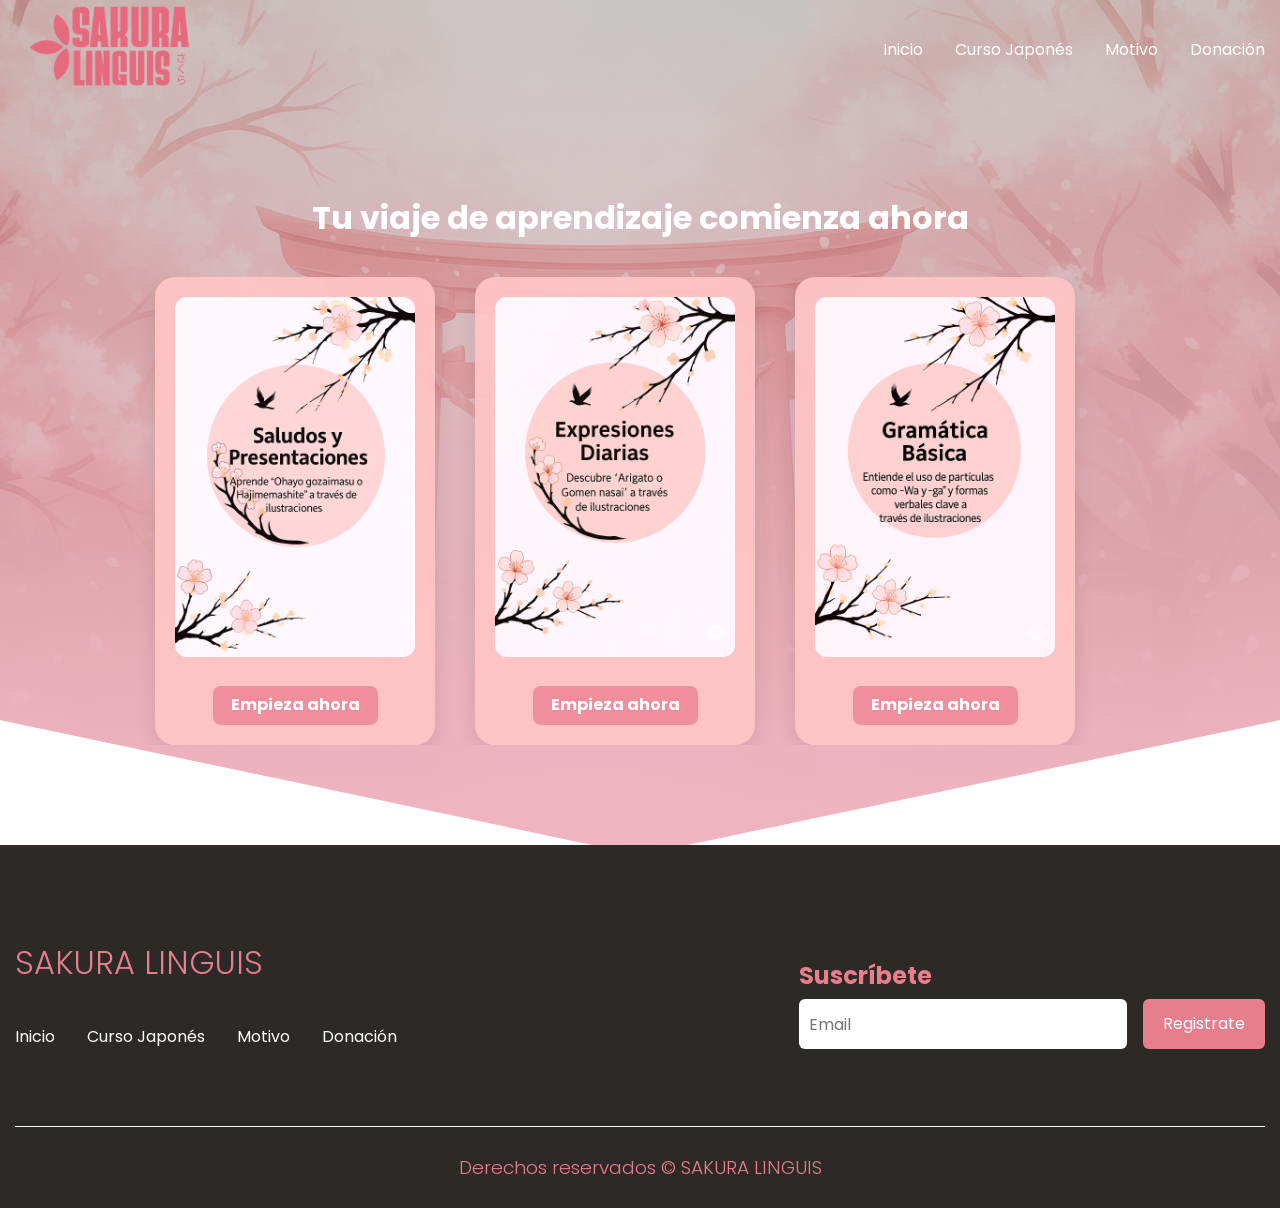
<file: curso-japones.html>
<!DOCTYPE html>
<html lang="es">

<head>
    <meta charset="UTF-8">
    <meta http-equiv="X-UA-Compatible" content="IE=edge">
    <meta name="viewport" content="width=device-width, initial-scale=1.0">
    <title>SAKURA LINGUIS</title>
    <link rel="shortcut icon" href="./images/favicon.png" type="image/x-icon">
    <link rel="stylesheet" href="./css/normalize.css">
    <link rel="stylesheet" href="./css/estilos.css">

    <meta name="theme-color" content="#e77e8c">

    <meta name="title" content="Curso de Japonés Básico" />
    <meta name="description"
        content="Aprende japonés básico desde cero con nuestro curso online fácil y efectivo.  ¡Empieza hoy mismo!" />


    <!-- Meta Tags Generated with https://metatags.io -->
    <link rel="preload" as="image" href="./images/Porti-C.png" fetchpriority="high">
</head>

<body>

    <header class="cursy">
        <nav class="nav container">
            <div class="left">
                <img src="./images/nombrePG.png" alt="Logo de mi tienda" width="200" height="200" fetchpriority="high" decoding="async">
            </div>

            <ul class="nav__link">

                <li class="nav__items">
                    <a href="index.html" class="nav__links">Inicio</a>

                </li>

                <li class="nav__items">
                    <a href="curso-japones.html" class="nav__links">Curso Japonés</a>
                </li>

                <li class="nav__items">
                    <a href="Motivo.html" class="nav__links">Motivo</a>

                </li>

                <li class="nav__items">
                    <a href="Donacion.html" class="nav__links">Donación</a>
                </li>

                <img src="./images/close.svg" class="nav__close" alt="" loading="lazy" decoding="async">
            </ul>

            <div class="nav__menu">
                <img src="./images/menu.svg" class="nav__img" loading="lazy" decoding="async">
            </div>
        </nav>
    </header>


    <main class="lecciones container">
        <h2 class="subtitlel">Tu viaje de aprendizaje comienza ahora</h2>

        <div class="cursy__table">
            <div class="cursy__element">
                <img src="./images/S-P.png" alt="Curso 1" loading="lazy" decoding="async" width="240" height="340">

                <a href="Curso1.html" class="plan__cta">Empieza ahora</a>
            </div>

            <div class="cursy__element cursy__element--best">
                <img src="./images/EX-D.png" alt="Curso 2" loading="lazy" decoding="async" width="240" height="340">

                <a href="Curso2.html" class="plan__cta">Empieza ahora</a>
            </div>

            <div class="cursy__element">
                <img src="./images/G-B.png" alt="Curso 3" loading="lazy" decoding="async" width="240" height="340">

                <a href="Curso3.html" class="plan__cta">Empieza ahora</a>
            </div>
        </div>

    </main>

    <footer class="footer">
        <section class="footer__container container">
            <nav class="nav nav--footer">
                <h2 class="footer__title">SAKURA LINGUIS</h2>

                <ul class="nav__link nav__link--footer">
                    <li class="nav__items">
                        <a href="index.html" class="nav__links">Inicio</a>
                    </li>

                    <li class="nav__items">
                        <a href="curso-japones.html" class="nav__links">Curso Japonés</a>
                    </li>

                    <li class="nav__items">
                        <a href="Motivo.html" class="nav__links">Motivo</a>
                    </li>

                    <li class="nav__items">
                        <a href="Donacion.html" class="nav__links">Donación</a>
                    </li>
                </ul>
            </nav>

            <form class="footer__form" action="https://formspree.io/f/xovwonja" method="POST">
                <h2 class="footer__newsletter">Suscríbete</h2>
                <div class="footer__inputs">
                    <input type="email" placeholder="Email" class="footer__input" name="email">
                    <input type="submit" value="Registrate" class="footer__submit">
                </div>
            </form>
        </section>

        <section class="footer__copy container">

            <h3 class="footer__copyright">Derechos reservados &copy; SAKURA LINGUIS</h3>
        </section>

    </footer>


    <script src="./js/menu.js"></script>
</body>

</html>
</file>
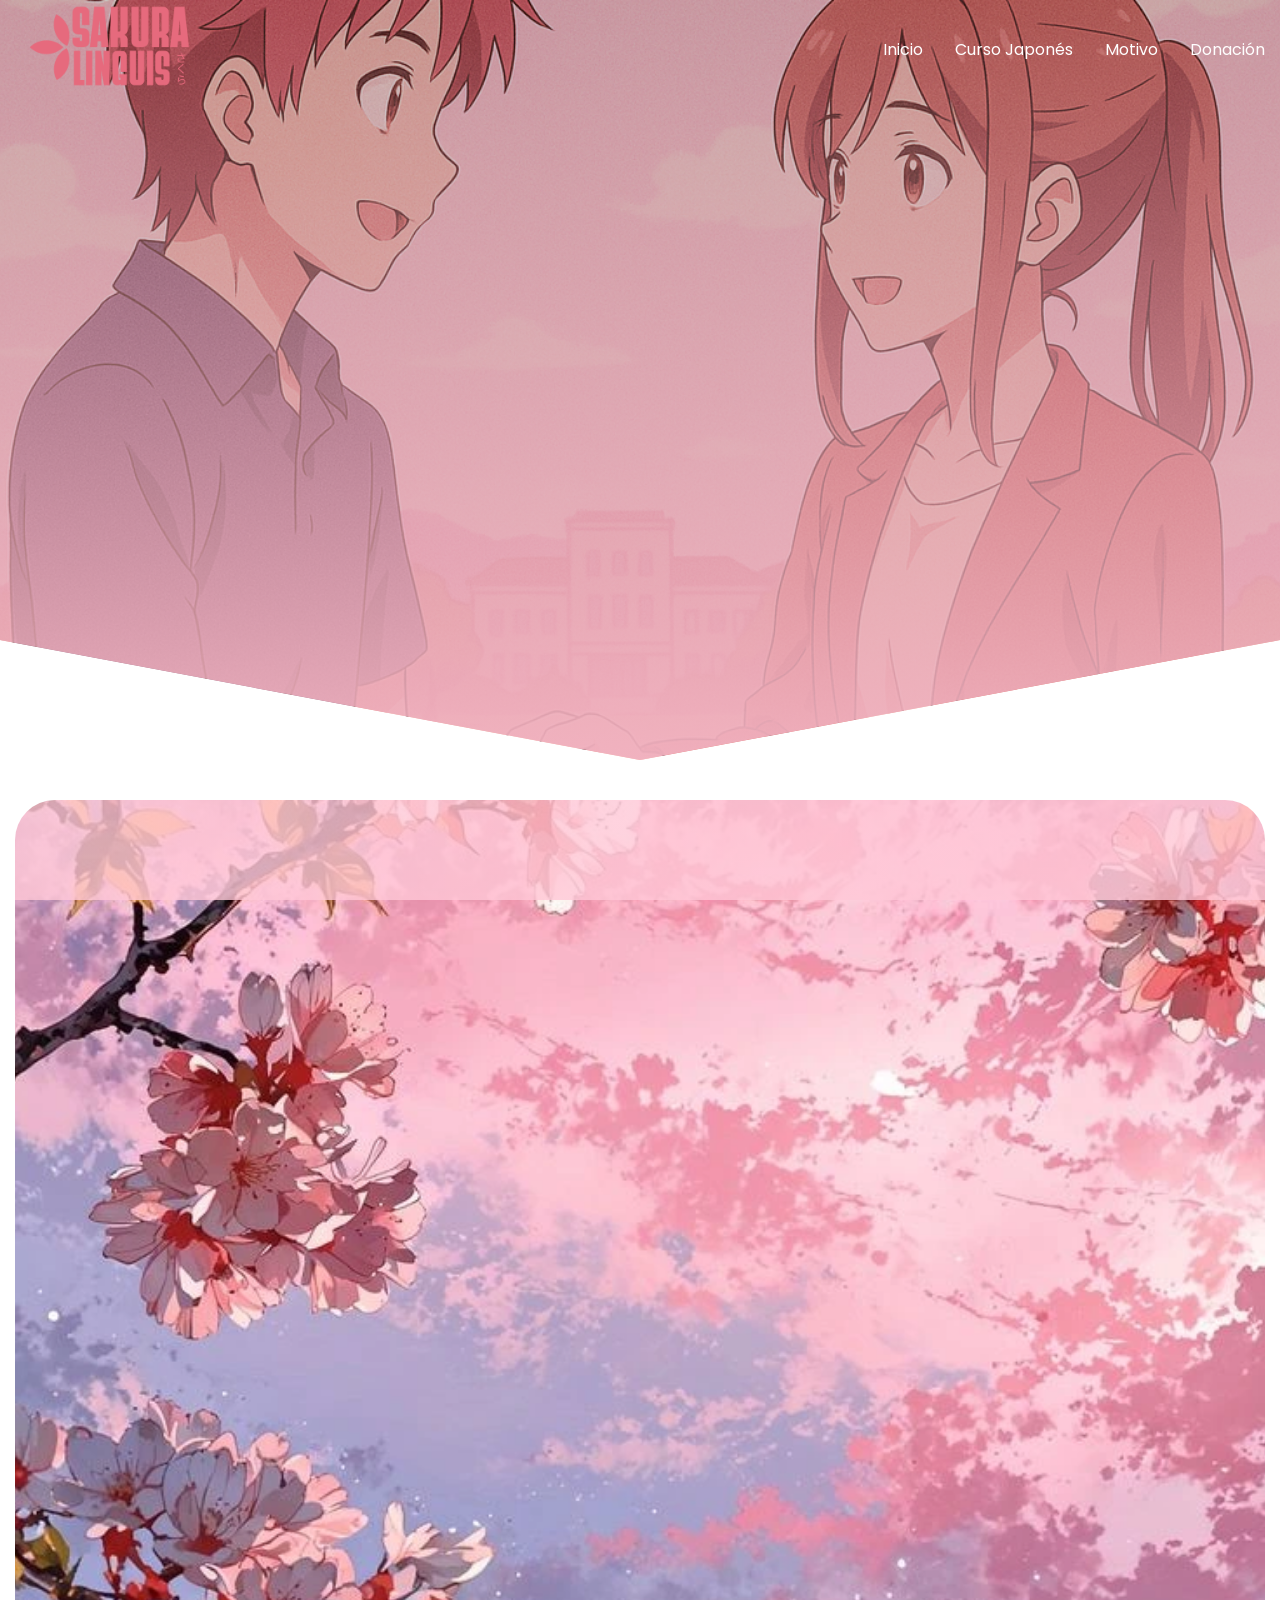
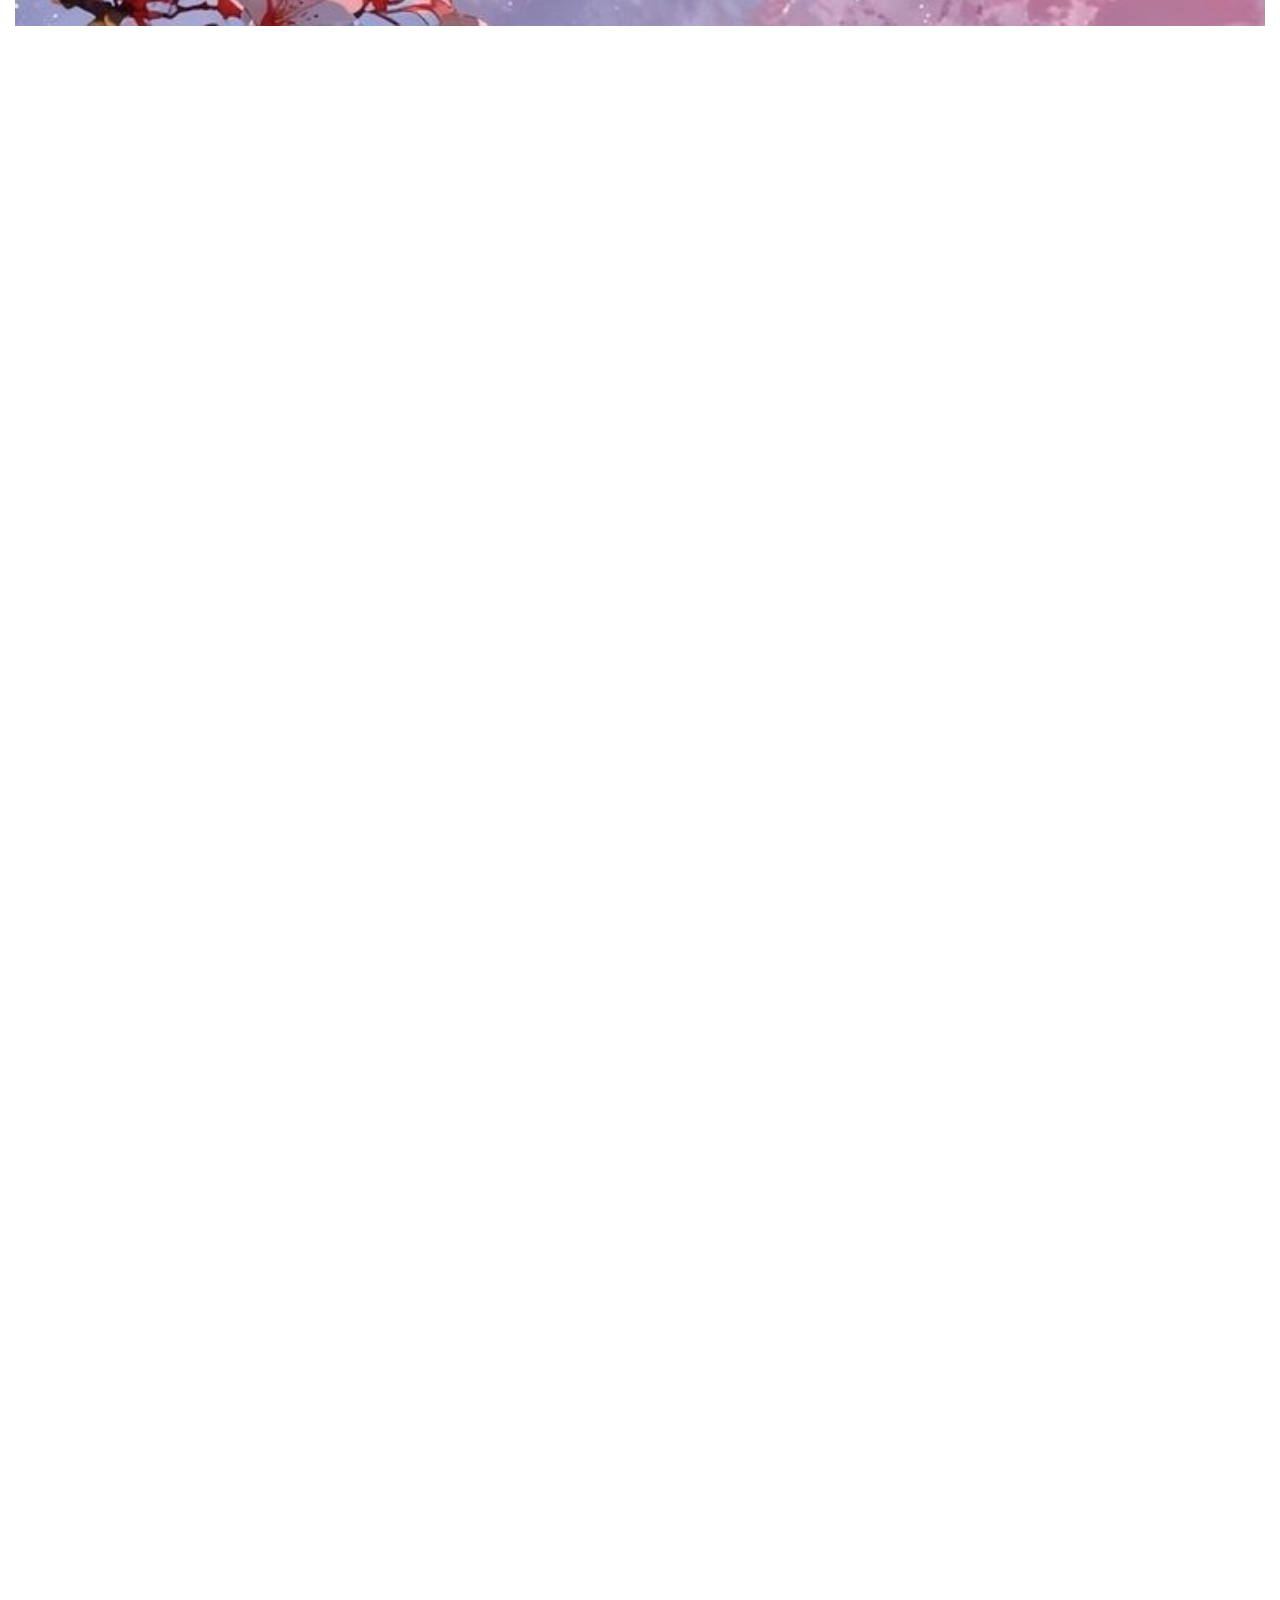
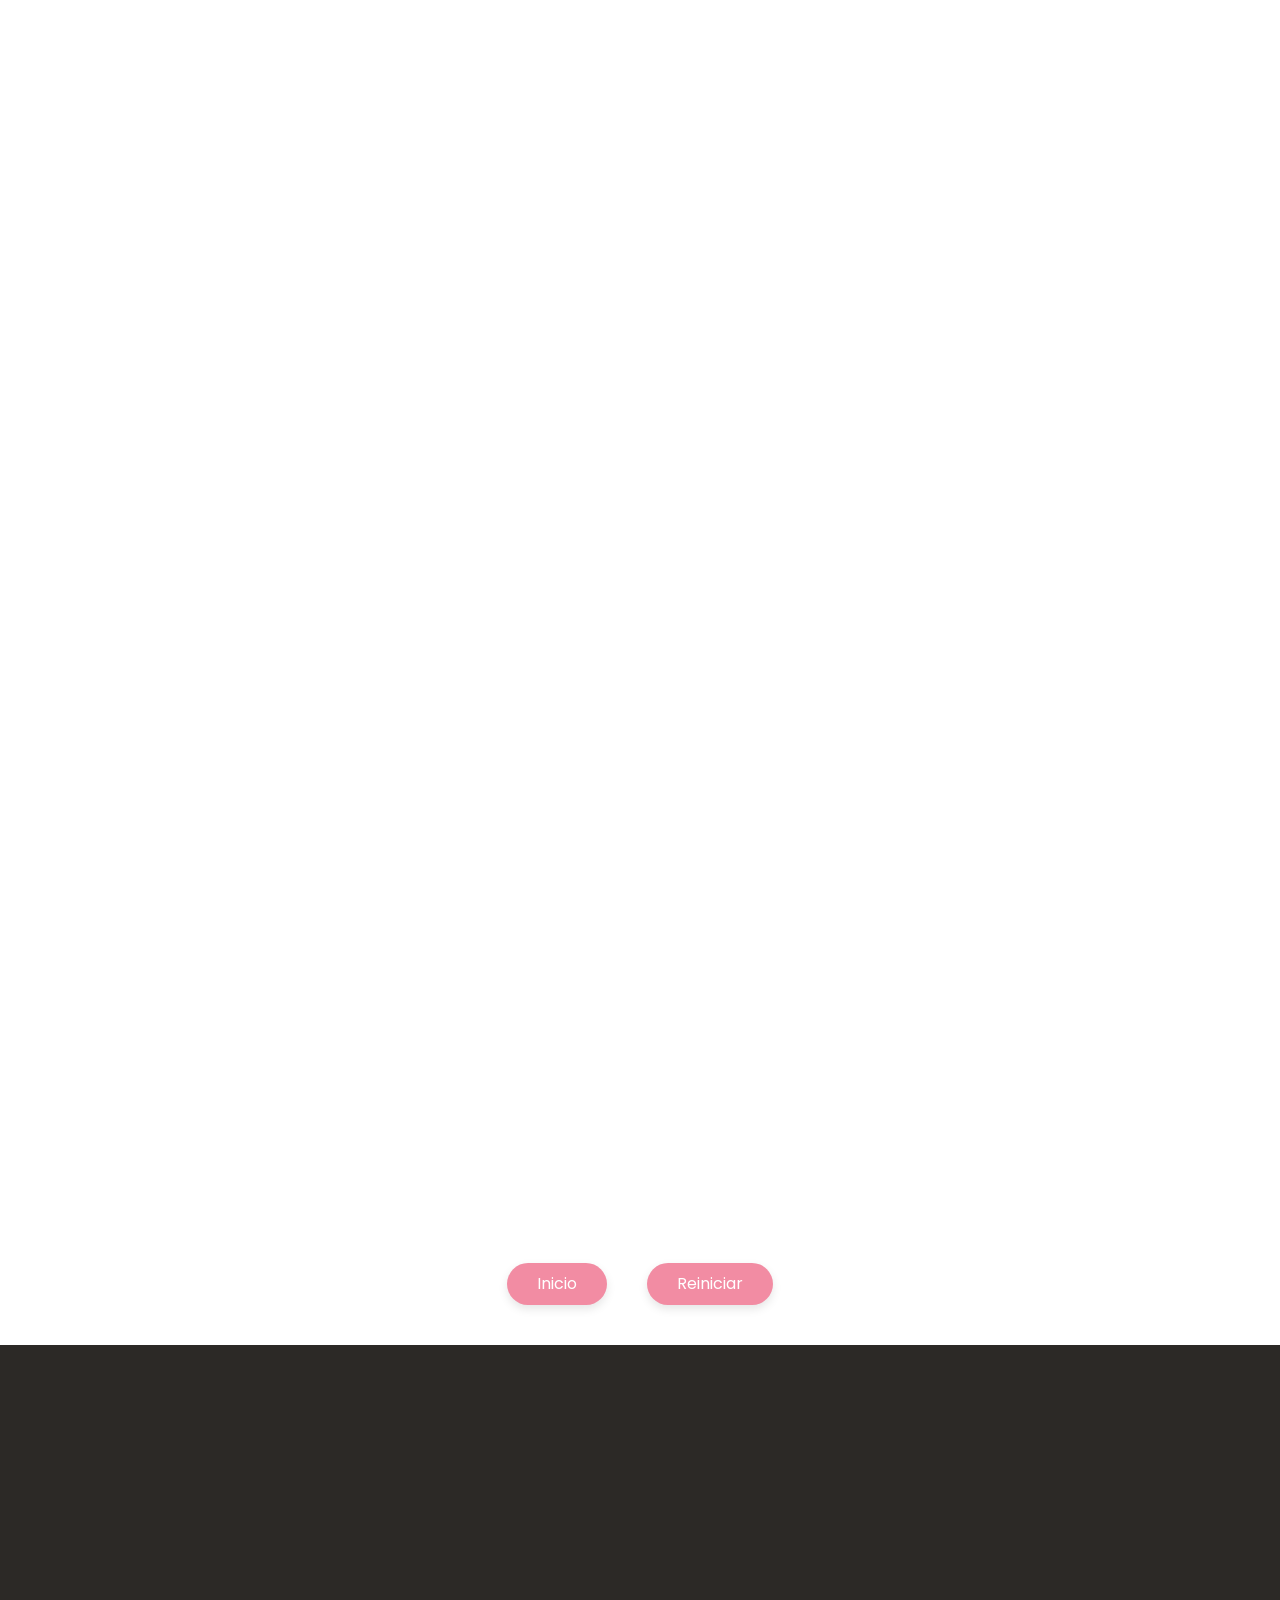
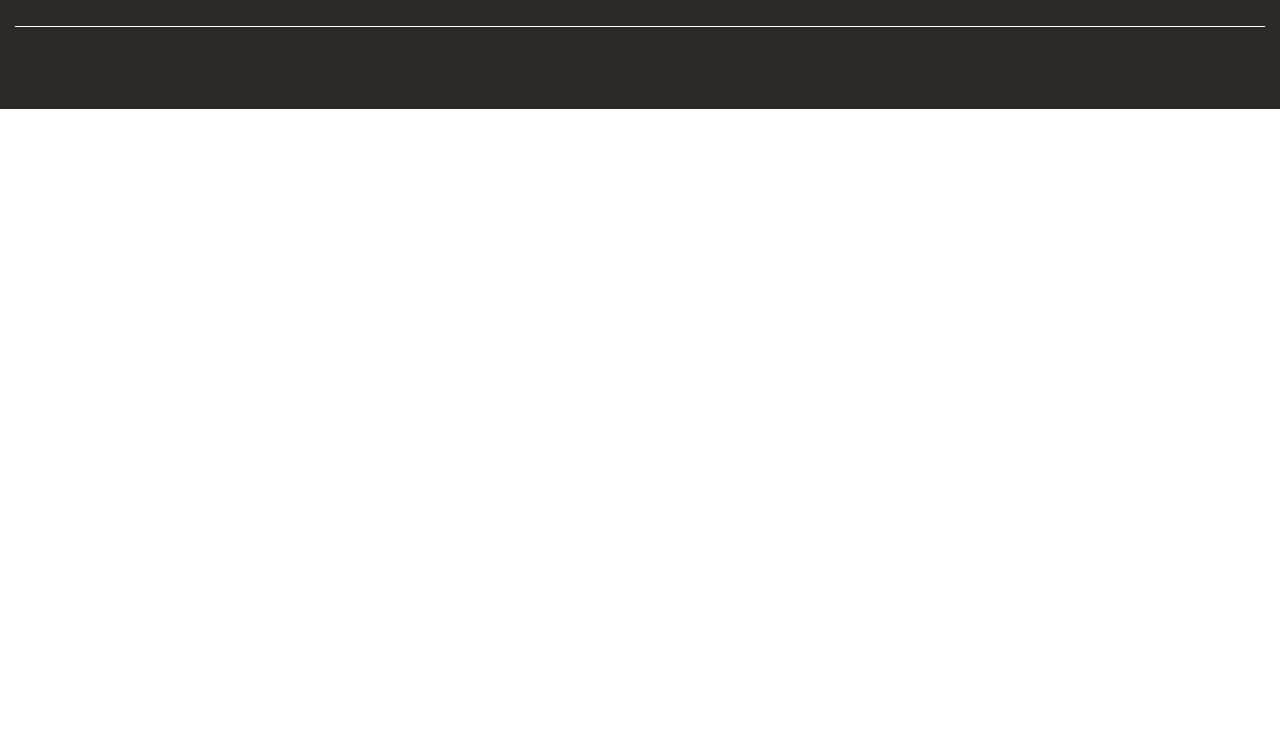
<file: Curso1.html>
<!DOCTYPE html>
<html lang="es">

<head>
  <meta charset="UTF-8">
  <meta http-equiv="X-UA-Compatible" content="IE=edge">
  <meta name="viewport" content="width=device-width, initial-scale=1.0">
  <title>SAKURA LINGUIS</title>
  <link rel="shortcut icon" href="./images/favicon.png" type="image/x-icon">
  <link rel="stylesheet" href="./css/normalize.css">
  <link rel="stylesheet" href="./css/estilos.css">

  <meta name="theme-color" content="#e77e8c">

  <meta name="title" content="Curso de Japonés Básico" />
  <meta name="description"
    content="Aprende japonés básico desde cero con nuestro curso online fácil y efectivo.  ¡Empieza hoy mismo!" />


  <!-- Meta Tags Generated with https://metatags.io -->
  <link rel="preload" as="image" href="./images/SSPP.png" fetchpriority="high">
</head>

<body>

  <header class="salupre">
    <nav class="nav container">
      <div class="left">
        <img src="./images/nombrePG.png" alt="Logo de mi tienda" width="200" height="200" fetchpriority="high" decoding="async">
      </div>

      <ul class="nav__link">

        <li class="nav__items">
          <a href="index.html" class="nav__links">Inicio</a>
        </li>

        <li class="nav__items">
          <a href="curso-japones.html" class="nav__links">Curso Japonés</a>
        </li>

        <li class="nav__items">
          <a href="Motivo.html" class="nav__links">Motivo</a>

        </li>

        <li class="nav__items">
          <a href="Donacion.html" class="nav__links">Donación</a>
        </li>

        <img src="./images/close.svg" class="nav__close" alt="" loading="lazy" decoding="async">
      </ul>

      <div class="nav__menu">
        <img src="./images/menu.svg" class="nav__img" loading="lazy" decoding="async">
      </div>
    </nav>

    <section class="hero__container container">
      <h1 class="hero__title">¡Prepárate para saludar y presentarte en japonés!</h1>
      <p class="hero__paragraph">¡Hola! En esta sección, te sumergirás en los saludos y presentaciones básicas del
        japonés. Usaremos ilustraciones claras que te mostrarán el japonés, su significado en español y, lo más
        importante, ¡cómo se pronuncia! </p>
      <p class="hero__paragraph">Tu misión principal será memorizar la pronunciación y, por supuesto, practicarla hasta
        que te sientas con confianza. ¡Vamos a empezar!</p>
    </section>
  </header>


  <main>
    <section class="container about fondo-sombreado">
      <h2 class="subtitle">¡Un consejo importante para tu aprendizaje!</h2>
      <p class="about__paragraph">
        La práctica constante es tu mejor aliada para aprender japonés.
        ¡Mantén la motivación y sé constante, y verás cómo tu japonés mejora día a día!
      </p>

      <!-- BLOQUE 1 -->
      <div class="about__main">

        <article class="about__icons">
          <img src="./images/bueno dias.webp" class="about__custom-image" loading="lazy" decoding="async" width="300" height="420"
            alt="Imagen de presentación">
        </article>

        <article class="about__icons">
          <img src="./images/rightarrow.svg" class="about__icon" loading="lazy" decoding="async" width="80" height="80" alt="Flecha">
        </article>

        <article class="about__icons">
          <audio controls preload="none">
            <source src="./audio/ohayo gozaimasu.mp3" type="audio/mpeg">
          </audio>
        </article>
      </div>

      <!-- BLOQUE 2 (invertido) -->
      <div class="about__main">
        <article class="about__icons">
          <audio controls preload="none">
            <source src="./audio/ohayou.mp3" type="audio/mpeg">
          </audio>
        </article>

        <article class="about__icons">
          <img src="./images/leftarrow.svg" class="about__icon" loading="lazy" decoding="async" width="80" height="80" alt="Flecha">
        </article>

        <article class="about__icons">
          <img src="./images/ohayou.webp" class="about__custom-image" loading="lazy" decoding="async" width="300" height="420"
            alt="Imagen 2">
        </article>
      </div>

      <!-- BLOQUE 3  -->
      <div class="about__main">
        <article class="about__icons">
          <img src="./images/buentas tardes.webp" class="about__custom-image" loading="lazy" decoding="async" width="300" height="420"
            alt="Imagen 3">
        </article>
        <article class="about__icons">
          <img src="./images/rightarrow.svg" class="about__icon" loading="lazy" decoding="async" width="80" height="80" alt="Flecha">
        </article>
        <article class="about__icons">
          <audio controls preload="none">
            <source src="./audio/tinywow_Konnichiwa_82607744.mp3" type="audio/mpeg">
          </audio>
        </article>
      </div>

      <!-- BLOQUE 4 -->
      <div class="about__main">
        <article class="about__icons">
          <audio controls preload="none">
            <source src="./audio/tinywow_Konbanwa_82607798.mp3" type="audio/mpeg">
          </audio>
        </article>
        <article class="about__icons">
          <img src="./images/leftarrow.svg" class="about__icon" loading="lazy" decoding="async" width="80" height="80" alt="Flecha">
        </article>
        <article class="about__icons">
          <img src="./images/buenas noches.webp" class="about__custom-image" loading="lazy" decoding="async" width="300" height="420"
            alt="Imagen 4">
        </article>
      </div>

      <!-- BLOQUE 5 -->
      <div class="about__main">
        <article class="about__icons">
          <img src="./images/BN-formal.webp" class="about__custom-image" loading="lazy" decoding="async" width="300" height="420"
            alt="Imagen 5">
        </article>
        <article class="about__icons">
          <img src="./images/rightarrow.svg" class="about__icon" loading="lazy" decoding="async" width="80" height="80" alt="Flecha">
        </article>
        <article class="about__icons">
          <audio controls preload="none">
            <source src="./audio/tinywow_oyasumi nasai_82648275.mp3" type="audio/mpeg">
          </audio>
        </article>
      </div>

      <!-- BLOQUE 6 -->
      <div class="about__main">
        <article class="about__icons">
          <audio controls preload="none">
            <source src="./audio/oyasumi.mp3" type="audio/mpeg">
          </audio>
        </article>
        <article class="about__icons">
          <img src="./images/leftarrow.svg" class="about__icon" loading="lazy" decoding="async" width="80" height="80" alt="Flecha">
        </article>
        <article class="about__icons">
          <img src="./images/BN-I.webp" class="about__custom-image" loading="lazy" decoding="async" width="300" height="420"
            alt="Imagen 6">
        </article>
      </div>

      <!-- BLOQUE 7 -->
      <div class="about__main">
        <article class="about__icons">
          <img src="./images/adios.webp" class="about__custom-image" loading="lazy" decoding="async" width="300" height="420"
            alt="Imagen 7">
        </article>
        <article class="about__icons">
          <img src="./images/rightarrow.svg" class="about__icon" loading="lazy" decoding="async" width="80" height="80" alt="Flecha">
        </article>
        <article class="about__icons">
          <audio controls preload="none">
            <source src="./audio/tinywow_sayonara_82607797.mp3" type="audio/mpeg">
          </audio>
        </article>
      </div>

      <!-- BLOQUE 8 -->
      <div class="about__main">
        <article class="about__icons">
          <audio controls preload="none">
            <source src="./audio/jane.mp3" type="audio/mpeg">
          </audio>
        </article>
        <article class="about__icons">
          <img src="./images/leftarrow.svg" class="about__icon" loading="lazy" decoding="async" width="80" height="80" alt="Flecha">
        </article>
        <article class="about__icons">
          <img src="./images/jane.webp" class="about__custom-image" loading="lazy" decoding="async" width="300" height="420"
            alt="Imagen 8">
        </article>
      </div>

      <!-- BLOQUE 9 -->
      <div class="about__main">
        <article class="about__icons">
          <img src="./images/hasta luego.webp" class="about__custom-image" loading="lazy" decoding="async" width="300" height="420"
            alt="Imagen 9">
        </article>
        <article class="about__icons">
          <img src="./images/rightarrow.svg" class="about__icon" loading="lazy" decoding="async" width="80" height="80" alt="Flecha">
        </article>
        <article class="about__icons">
          <audio controls preload="none">
            <source src="./audio/tinywow_matane_82607932.mp3" type="audio/mpeg">
          </audio>
        </article>
      </div>

      <!-- BLOQUE 10 -->
      <div class="about__main">
        <article class="about__icons">
          <audio controls preload="none">
            <source src="./audio/tinywow_Konnichiwa_82607744.mp3" type="audio/mpeg">
          </audio>
        </article>
        <article class="about__icons">
          <img src="./images/leftarrow.svg" class="about__icon" loading="lazy" decoding="async" width="80" height="80" alt="Flecha">
        </article>
        <article class="about__icons">
          <img src="./images/hola.webp" class="about__custom-image" loading="lazy" decoding="async" width="300" height="420"
            alt="Imagen 10">
        </article>
      </div>

      <!-- BLOQUE 11 -->
      <div class="about__main">
        <article class="about__icons">
          <img src="./images/como estas.webp" class="about__custom-image" loading="lazy" decoding="async" width="300" height="420"
            alt="Imagen 11">
        </article>
        <article class="about__icons">
          <img src="./images/rightarrow.svg" class="about__icon" loading="lazy" decoding="async" width="80" height="80" alt="Flecha">
        </article>
        <article class="about__icons">
          <audio controls preload="none">
            <source src="./audio/Ogenki desu ka.mp3" type="audio/mpeg">
          </audio>
        </article>
      </div>

      <!-- BLOQUE 12 -->
      <div class="about__main">
        <article class="about__icons">
          <audio controls preload="none">
            <source src="./audio/Hai, genki desu. Arigatō.mp3" type="audio/mpeg">
          </audio>
        </article>
        <article class="about__icons">
          <img src="./images/leftarrow.svg" class="about__icon" loading="lazy" decoding="async" width="80" height="80" alt="Flecha">
        </article>
        <article class="about__icons">
          <img src="./images/estoy bien gracias.webp" class="about__custom-image" loading="lazy" decoding="async" width="300"
            height="420" alt="Imagen 12">
        </article>
      </div>

      <!-- BLOQUE 13 -->
      <div class="about__main">
        <article class="about__icons">
          <img src="./images/encantado de C.webp" class="about__custom-image" loading="lazy" decoding="async" width="300" height="420"
            alt="Imagen 13">
        </article>
        <article class="about__icons">
          <img src="./images/rightarrow.svg" class="about__icon" loading="lazy" decoding="async" width="80" height="80" alt="Flecha">
        </article>
        <article class="about__icons">
          <audio controls preload="none">
            <source src="./audio/tinywow_hajimemashite_82662861.mp3" type="audio/mpeg">
          </audio>
        </article>
      </div>

      <!-- BLOQUE 14 -->
      <div class="about__main">
        <article class="about__icons">
          <audio controls preload="none">
            <source src="./audio/tinywow_yoroshiku onegaishimasu_82662880.mp3" type="audio/mpeg">
          </audio>
        </article>
        <article class="about__icons">
          <img src="./images/leftarrow.svg" class="about__icon" loading="lazy" decoding="async" width="80" height="80" alt="Flecha">
        </article>
        <article class="about__icons">
          <img src="./images/EPcuida.webp" class="about__custom-image" loading="lazy" decoding="async" width="300" height="420"
            alt="Imagen 14">
        </article>
      </div>

      <!-- BLOQUE 15 -->
      <div class="about__main">
        <article class="about__icons">
          <img src="./images/igualmente.webp" class="about__custom-image" loading="lazy" decoding="async" width="300" height="420"
            alt="Imagen 15">
        </article>
        <article class="about__icons">
          <img src="./images/rightarrow.svg" class="about__icon" loading="lazy" decoding="async" width="80" height="80" alt="Flecha">
        </article>
        <article class="about__icons">
          <audio controls preload="none">
            <source src="./audio/tinywow_douzo yoroshiku_82662951.mp3" type="audio/mpeg">
          </audio>
        </article>
      </div>

      <!-- BLOQUE 16 -->
      <div class="about__main">
        <article class="about__icons">
          <audio controls preload="none">
            <source src="./audio/tinywow_Watashi wa ... desu_82651667.mp3" type="audio/mpeg">
          </audio>
        </article>
        <article class="about__icons">
          <img src="./images/leftarrow.svg" class="about__icon" loading="lazy" decoding="async" width="80" height="80" alt="Flecha">
        </article>
        <article class="about__icons">
          <img src="./images/yo soy.webp" class="about__custom-image" loading="lazy" decoding="async" width="300" height="420"
            alt="Imagen 16">
        </article>
      </div>

      <!-- BLOQUE 17 -->
      <div class="about__main">
        <article class="about__icons">
          <img src="./images/me llamo.webp" class="about__custom-image" loading="lazy" decoding="async" width="300" height="420"
            alt="Imagen 17">
        </article>
        <article class="about__icons">
          <img src="./images/rightarrow.svg" class="about__icon" loading="lazy" decoding="async" width="80" height="80" alt="Flecha">
        </article>
        <article class="about__icons">
          <audio controls preload="none">
            <source src="./audio/to moushimasu.mp3" type="audio/mpeg">
          </audio>
        </article>
      </div>

      <!-- BLOQUE 18 -->
      <div class="about__main">
        <article class="about__icons">
          <audio controls preload="none">
            <source src="./audio/desu.mp3" type="audio/mpeg">
          </audio>
        </article>
        <article class="about__icons">
          <img src="./images/leftarrow.svg" class="about__icon" loading="lazy" decoding="async" width="80" height="80" alt="Flecha">
        </article>
        <article class="about__icons">
          <img src="./images/soy.webp" class="about__custom-image" loading="lazy" decoding="async" width="300" height="420"
            alt="Imagen 18">
        </article>
      </div>

      <!-- BLOQUE 19 -->
      <div class="about__main">
        <article class="about__icons">
          <img src="./images/minombrees.webp" class="about__custom-image" loading="lazy" decoding="async" width="300" height="420"
            alt="Imagen 19">
        </article>
        <article class="about__icons">
          <img src="./images/rightarrow.svg" class="about__icon" loading="lazy" decoding="async" width="80" height="80" alt="Flecha">
        </article>
        <article class="about__icons">
          <audio controls preload="none">
            <source src="./audio/watashi no namae wa ___ desu.mp3" type="audio/mpeg">
          </audio>
        </article>
      </div>

      <!-- BLOQUE 20 -->
      <div class="about__main">
        <article class="about__icons">
          <audio controls preload="none">
            <source src="./audio/kara kimashita.mp3" type="audio/mpeg">
          </audio>
        </article>
        <article class="about__icons">
          <img src="./images/leftarrow.svg" class="about__icon" loading="lazy" decoding="async" width="80" height="80" alt="Flecha">
        </article>
        <article class="about__icons">
          <img src="./images/vengo de.webp" class="about__custom-image" loading="lazy" decoding="async" width="300" height="420"
            alt="Imagen 20">
        </article>
      </div>

      <!-- BLOQUE 21 -->
      <div class="about__main">
        <article class="about__icons">
          <img src="./images/vivoen.webp" class="about__custom-image" loading="lazy" decoding="async" width="300" height="420"
            alt="Imagen 21">
        </article>
        <article class="about__icons">
          <img src="./images/rightarrow.svg" class="about__icon" loading="lazy" decoding="async" width="80" height="80" alt="Flecha">
        </article>
        <article class="about__icons">
          <audio controls preload="none">
            <source src="./audio/ni sunde imasu.mp3" type="audio/mpeg">
          </audio>
        </article>
      </div>

      <!-- BLOQUE 22 -->
      <div class="about__main">
        <article class="about__icons">
          <audio controls preload="none">
            <source src="./audio/sai desu.mp3" type="audio/mpeg">
          </audio>
        </article>
        <article class="about__icons">
          <img src="./images/leftarrow.svg" class="about__icon" loading="lazy" decoding="async" width="80" height="80" alt="Flecha">
        </article>
        <article class="about__icons">
          <img src="./images/tengo23años.webp" class="about__custom-image" loading="lazy" decoding="async" width="300" height="420"
            alt="Imagen 22">
        </article>
      </div>

      <!-- BLOQUE 23 -->
      <div class="about__main">
        <article class="about__icons">
          <img src="./images/megusta.webp" class="about__custom-image" loading="lazy" decoding="async" width="300" height="420"
            alt="Imagen 23">
        </article>
        <article class="about__icons">
          <img src="./images/rightarrow.svg" class="about__icon" loading="lazy" decoding="async" width="80" height="80" alt="Flecha">
        </article>
        <article class="about__icons">
          <audio controls preload="none">
            <source src="./audio/ga suki desu.mp3" type="audio/mpeg">
          </audio>
        </article>
      </div>

      <!-- BLOQUE 24 -->
      <div class="about__main">
        <article class="about__icons">
          <audio controls preload="none">
            <source src="./audio/ga kirai desu.mp3" type="audio/mpeg">
          </audio>
        </article>
        <article class="about__icons">
          <img src="./images/leftarrow.svg" class="about__icon" loading="lazy" decoding="async" width="80" height="80" alt="Flecha">
        </article>
        <article class="about__icons">
          <img src="./images/no me gusta.webp" class="about__custom-image" loading="lazy" decoding="async" width="300" height="420"
            alt="Imagen 24">
        </article>
      </div>

    </section>
  </main>

  <div class="navigation-buttons">
    <a href="index.html" class="nav-button">Inicio</a>

    <button onclick="window.scrollTo({ top: 0, behavior: 'smooth' })" class="nav-button">
      Reiniciar
    </button>
  </div>

  <footer class="footer">
    <section class="footer__container container">
      <nav class="nav nav--footer">
        <h2 class="footer__title">SAKURA LINGUIS</h2>

        <ul class="nav__link nav__link--footer">
          <li class="nav__items">
            <a href="index.html" class="nav__links">Inicio</a>
          </li>

          <li class="nav__items">
            <a href="curso-japones.html" class="nav__links">Curso Japonés</a>
          </li>

          <li class="nav__items">
            <a href="Motivo.html" class="nav__links">Motivo</a>
          </li>

          <li class="nav__items">
            <a href="Donacion.html" class="nav__links">Donación</a>
          </li>
        </ul>
      </nav>

      <form class="footer__form" action="https://formspree.io/f/xovwonja" method="POST">
        <h2 class="footer__newsletter">Suscríbete</h2>
        <div class="footer__inputs">
          <input type="email" placeholder="Email" class="footer__input" name="email">
          <input type="submit" value="Registrate" class="footer__submit">
        </div>
      </form>
    </section>

    <section class="footer__copy container">

      <h3 class="footer__copyright">Derechos reservados &copy; SAKURA LINGUIS</h3>
    </section>

  </footer>




  <script src="./js/menu.js"></script>
</body>

</html>
</file>
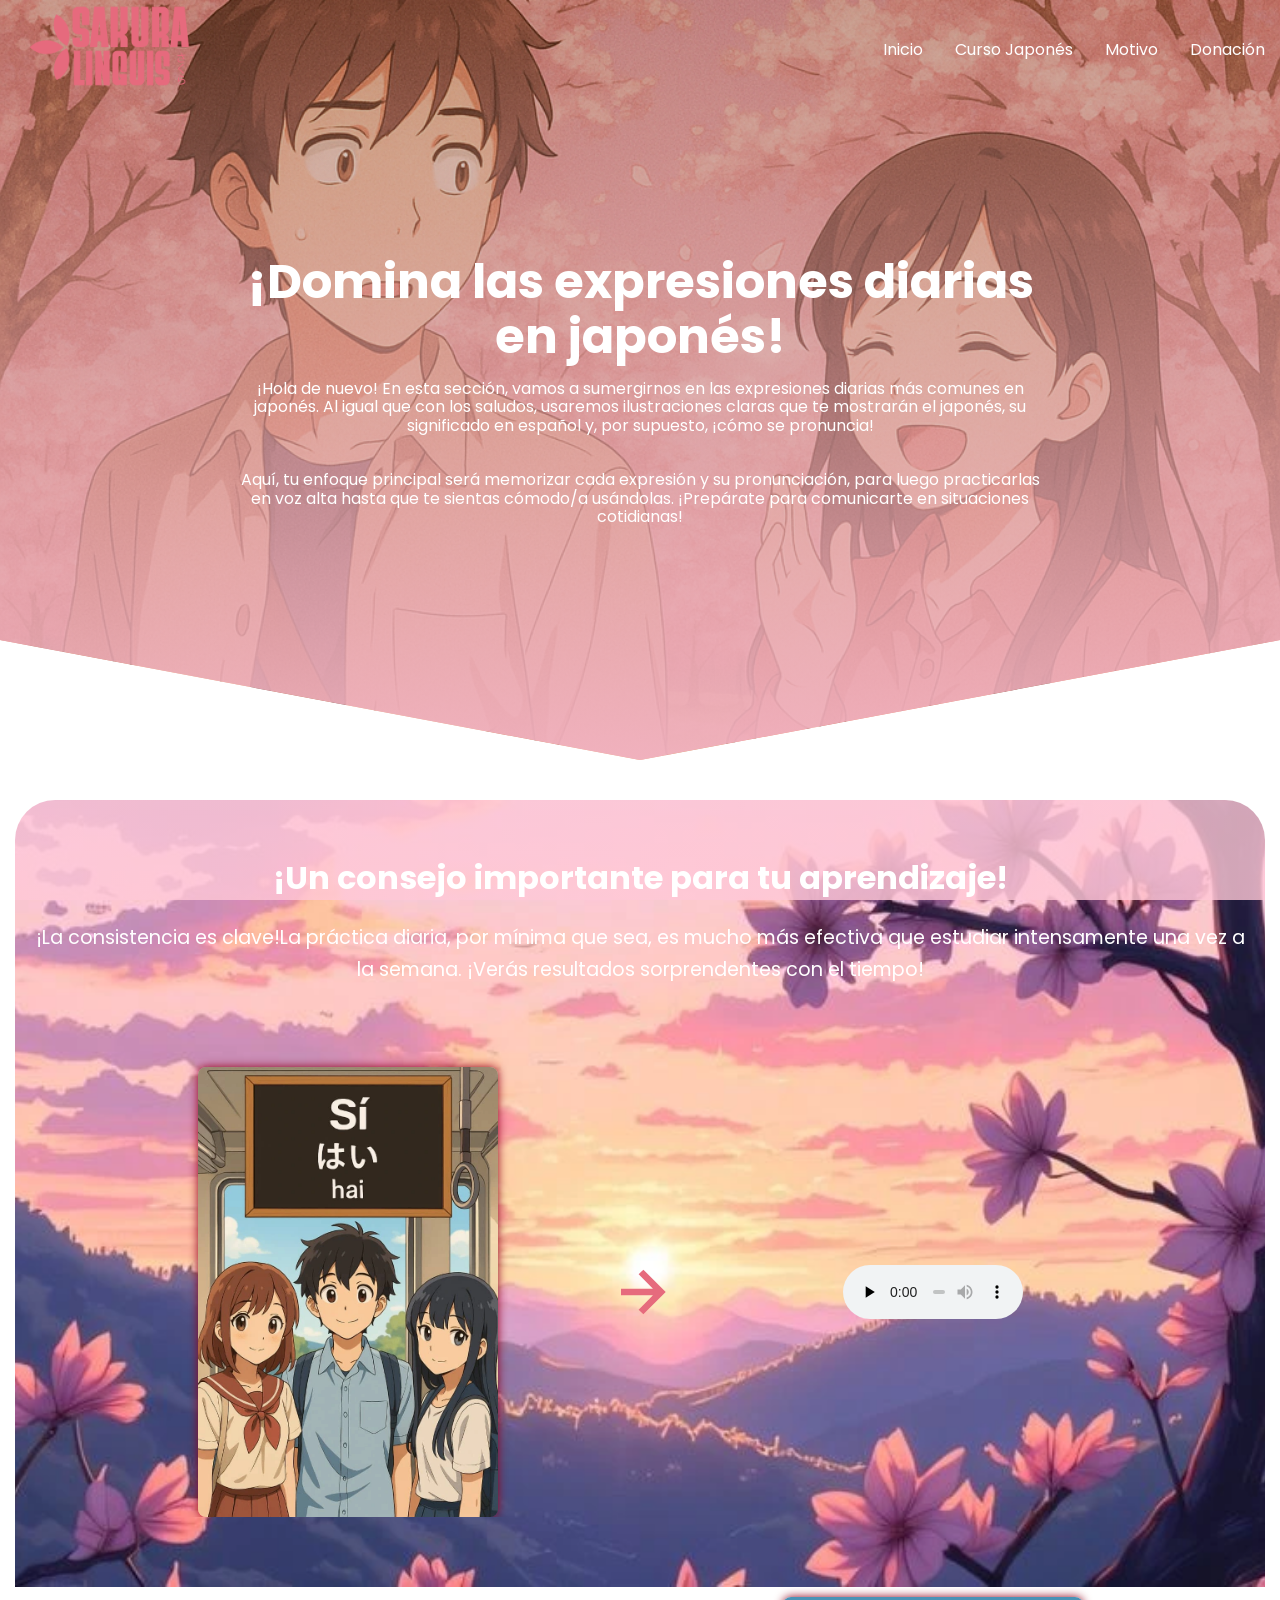
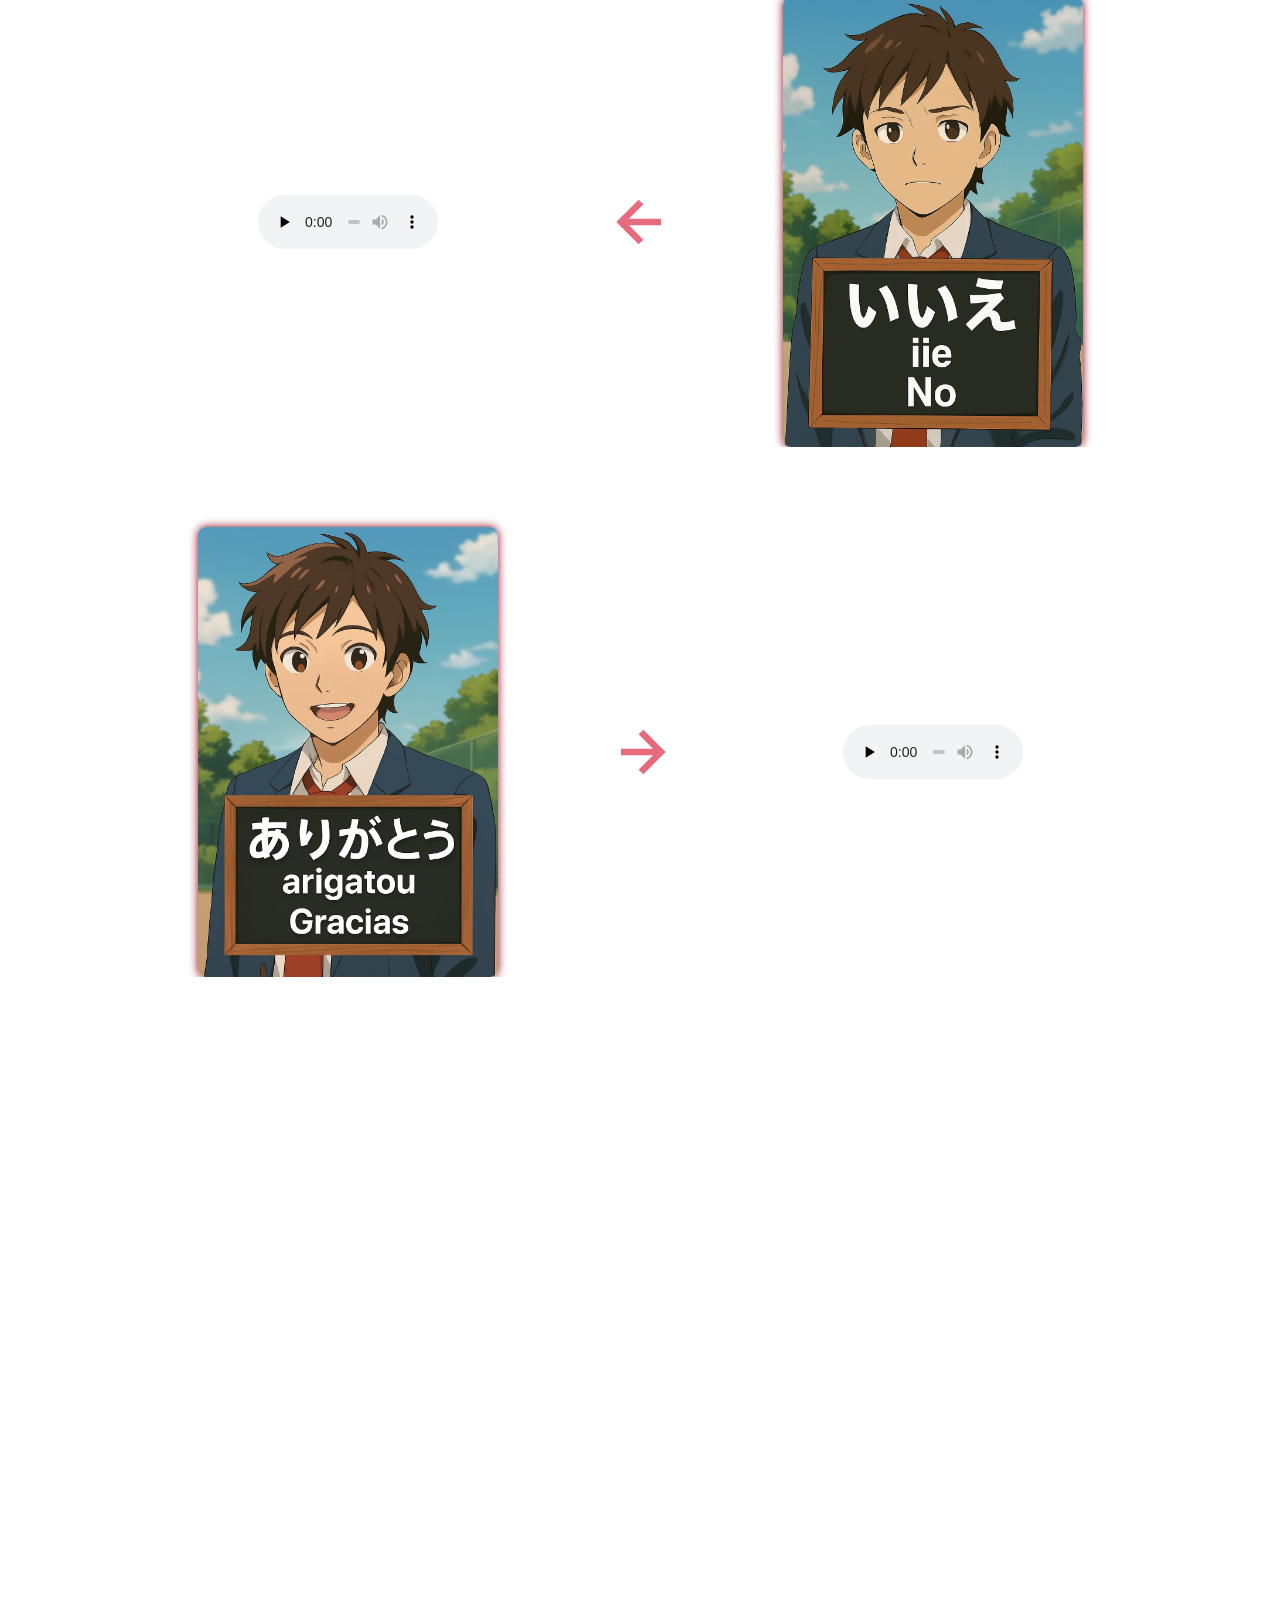
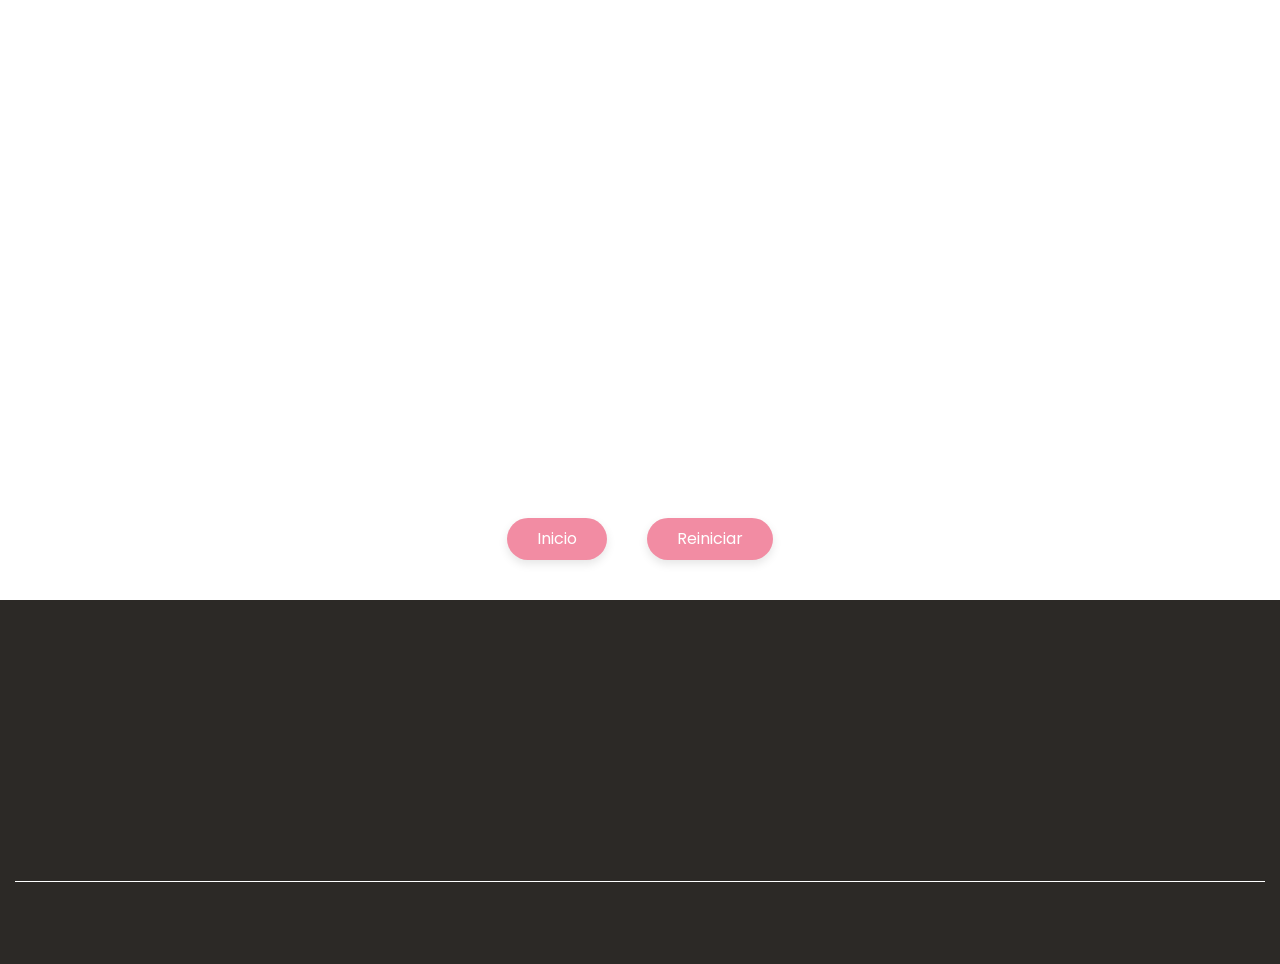
<file: Curso2.html>
<!DOCTYPE html>
<html lang="es">

<head>
  <meta charset="UTF-8">
  <meta http-equiv="X-UA-Compatible" content="IE=edge">
  <meta name="viewport" content="width=device-width, initial-scale=1.0">
  <title>SAKURA LINGUIS</title>
  <link rel="shortcut icon" href="./images/favicon.png" type="image/x-icon">
  <link rel="stylesheet" href="./css/normalize.css">
  <link rel="stylesheet" href="./css/estilos.css">

  <meta name="theme-color" content="#e77e8c">

  <meta name="title" content="Curso de Japonés Básico" />
  <meta name="description"
    content="Aprende japonés básico desde cero con nuestro curso online fácil y efectivo.  ¡Empieza hoy mismo!" />


  <!-- Meta Tags Generated with https://metatags.io -->
  <link rel="preload" as="image" href="./images/EX.png" fetchpriority="high">
</head>

<body>

  <header class="express">
    <nav class="nav container">
      <div class="left">
        <img src="./images/nombrePG.png" alt="Logo de mi tienda" width="200" height="200" fetchpriority="high" decoding="async">
      </div>

      <ul class="nav__link">

        <li class="nav__items">
          <a href="index.html" class="nav__links">Inicio</a>
        </li>

        <li class="nav__items">
          <a href="curso-japones.html" class="nav__links">Curso Japonés</a>
        </li>

        <li class="nav__items">
          <a href="Motivo.html" class="nav__links">Motivo</a>

        </li>

        <li class="nav__items">
          <a href="Donacion.html" class="nav__links">Donación</a>
        </li>

        <img src="./images/close.svg" class="nav__close" alt="" loading="lazy" decoding="async">
      </ul>

      <div class="nav__menu">
        <img src="./images/menu.svg" class="nav__img" loading="lazy" decoding="async">
      </div>
    </nav>

    <section class="hero__container container">
      <h1 class="hero__title">¡Domina las expresiones diarias en japonés!</h1>
      <p class="hero__paragraph">¡Hola de nuevo! En esta sección, vamos a sumergirnos en las expresiones diarias más
        comunes en japonés. Al igual que con los saludos, usaremos ilustraciones claras que te mostrarán el japonés, su
        significado en español y, por supuesto, ¡cómo se pronuncia! </p>
      <p class="hero__paragraph">Aquí, tu enfoque principal será memorizar cada expresión y su pronunciación, para luego
        practicarlas en voz alta hasta que te sientas cómodo/a usándolas. ¡Prepárate para comunicarte en situaciones
        cotidianas!</p>
    </section>
  </header>


  <main>
    <section class="container about FONDO2 ">
      <h2 class="subtitle"> ¡Un consejo importante para tu aprendizaje!</h2>
      <p class="about__paragraph">¡La consistencia es clave!La práctica diaria, por mínima que sea, es mucho más
        efectiva que estudiar intensamente una vez a la semana. ¡Verás resultados sorprendentes con el tiempo!</p>

      <!-- BLOQUE 1 -->
      <div class="about__main">

        <article class="about__icons">
          <img src="./images/si.webp" class="about__custom-image" loading="lazy" decoding="async" width="300" height="420"
            alt="Imagen de presentación">
        </article>

        <article class="about__icons">
          <img src="./images/rightarrow.svg" class="about__icon" loading="lazy" decoding="async" width="80" height="80" alt="Flecha">
        </article>

        <article class="about__icons">
          <audio controls preload="none">
            <source src="./audio/hai.mp3" type="audio/mpeg">
          </audio>
        </article>
      </div>

      <!-- BLOQUE 2 (invertido) -->
      <div class="about__main">
        <article class="about__icons">
          <audio controls preload="none">
            <source src="./audio/iie.mp3" type="audio/mpeg">
          </audio>
        </article>

        <article class="about__icons">
          <img src="./images/leftarrow.svg" class="about__icon" loading="lazy" decoding="async" width="80" height="80" alt="Flecha">
        </article>

        <article class="about__icons">
          <img src="./images/no.webp" class="about__custom-image" loading="lazy" decoding="async" width="300" height="420"
            alt="Imagen 2">
        </article>
      </div>

      <!-- BLOQUE 3  -->
      <div class="about__main">
        <article class="about__icons">
          <img src="./images/gracias.webp" class="about__custom-image" loading="lazy" decoding="async" width="300" height="420"
            alt="Imagen 3">
        </article>
        <article class="about__icons">
          <img src="./images/rightarrow.svg" class="about__icon" loading="lazy" decoding="async" width="80" height="80" alt="Flecha">
        </article>
        <article class="about__icons">
          <audio controls preload="none">
            <source src="./audio/arigato.mp3" type="audio/mpeg">
          </audio>
        </article>
      </div>

      <!-- BLOQUE 4 -->
      <div class="about__main">
        <article class="about__icons">
          <audio controls preload="none">
            <source src="./audio/arigatou gozaimasu.mp3" type="audio/mpeg">
          </audio>
        </article>
        <article class="about__icons">
          <img src="./images/leftarrow.svg" class="about__icon" loading="lazy" decoding="async" width="80" height="80" alt="Flecha">
        </article>
        <article class="about__icons">
          <img src="./images/muchas gracias.webp" class="about__custom-image" loading="lazy" decoding="async" width="300" height="420"
            alt="Imagen 4">
        </article>
      </div>

      <!-- BLOQUE 5 -->
      <div class="about__main">
        <article class="about__icons">
          <img src="./images/de nada.webp" class="about__custom-image" loading="lazy" decoding="async" width="300" height="420"
            alt="Imagen 5">
        </article>
        <article class="about__icons">
          <img src="./images/rightarrow.svg" class="about__icon" loading="lazy" decoding="async" width="80" height="80" alt="Flecha">
        </article>
        <article class="about__icons">
          <audio controls preload="none">
            <source src="./audio/do itamashite.mp3" type="audio/mpeg">
          </audio>
        </article>
      </div>

      <!-- BLOQUE 6 -->
      <div class="about__main">
        <article class="about__icons">
          <audio controls preload="none">
            <source src="./audio/gomennasai.mp3" type="audio/mpeg">
          </audio>
        </article>
        <article class="about__icons">
          <img src="./images/leftarrow.svg" class="about__icon" loading="lazy" decoding="async" width="80" height="80" alt="Flecha">
        </article>
        <article class="about__icons">
          <img src="./images/lo siento F.webp" class="about__custom-image" loading="lazy" decoding="async" width="300" height="420"
            alt="Imagen 6">
        </article>
      </div>

      <!-- BLOQUE 7 -->
      <div class="about__main">
        <article class="about__icons">
          <img src="./images/Lo siento I.webp" class="about__custom-image" loading="lazy" decoding="async" width="300" height="420"
            alt="Imagen 7">
        </article>
        <article class="about__icons">
          <img src="./images/rightarrow.svg" class="about__icon" loading="lazy" decoding="async" width="80" height="80" alt="Flecha">
        </article>
        <article class="about__icons">
          <audio controls preload="none">
            <source src="./audio/gomen.mp3" type="audio/mpeg">
          </audio>
        </article>
      </div>

      <!-- BLOQUE 8 -->
      <div class="about__main">
        <article class="about__icons">
          <audio controls preload="none">
            <source src="./audio/sumimasen.mp3" type="audio/mpeg">
          </audio>
        </article>
        <article class="about__icons">
          <img src="./images/leftarrow.svg" class="about__icon" loading="lazy" decoding="async" width="80" height="80" alt="Flecha">
        </article>
        <article class="about__icons">
          <img src="./images/PDG SUMI.webp" class="about__custom-image" loading="lazy" decoding="async" width="300" height="420"
            alt="Imagen 8">
        </article>
      </div>

      <!-- BLOQUE 9 -->
      <div class="about__main">
        <article class="about__icons">
          <img src="./images/por favor F.webp" class="about__custom-image" loading="lazy" decoding="async" width="300" height="420"
            alt="Imagen 9">
        </article>
        <article class="about__icons">
          <img src="./images/rightarrow.svg" class="about__icon" loading="lazy" decoding="async" width="80" height="80" alt="Flecha">
        </article>
        <article class="about__icons">
          <audio controls preload="none">
            <source src="./audio/onegaishimasu.mp3" type="audio/mpeg">
          </audio>
        </article>
      </div>

      <!-- BLOQUE 10 -->
      <div class="about__main">
        <article class="about__icons">
          <audio controls preload="none">
            <source src="./audio/kudasai.mp3" type="audio/mpeg">
          </audio>
        </article>
        <article class="about__icons">
          <img src="./images/leftarrow.svg" class="about__icon" loading="lazy" decoding="async" width="80" height="80" alt="Flecha">
        </article>
        <article class="about__icons">
          <img src="./images/por favor apa.webp" class="about__custom-image" loading="lazy" decoding="async" width="300" height="420"
            alt="Imagen 10">
        </article>
      </div>

      <!-- BLOQUE 11 -->
      <div class="about__main">
        <article class="about__icons">
          <img src="./images/entiendo.webp" class="about__custom-image" loading="lazy" decoding="async" width="300" height="420"
            alt="Imagen 11">
        </article>
        <article class="about__icons">
          <img src="./images/rightarrow.svg" class="about__icon" loading="lazy" decoding="async" width="80" height="80" alt="Flecha">
        </article>
        <article class="about__icons">
          <audio controls preload="none">
            <source src="./audio/wakarimasu.mp3" type="audio/mpeg">
          </audio>
        </article>
      </div>

      <!-- BLOQUE 12 -->
      <div class="about__main">
        <article class="about__icons">
          <audio controls preload="none">
            <source src="./audio/wakarimasen.mp3" type="audio/mpeg">
          </audio>
        </article>
        <article class="about__icons">
          <img src="./images/leftarrow.svg" class="about__icon" loading="lazy" decoding="async" width="80" height="80" alt="Flecha">
        </article>
        <article class="about__icons">
          <img src="./images/NO ENTIENDO.webp" class="about__custom-image" loading="lazy" decoding="async" width="300" height="420"
            alt="Imagen 12">
        </article>
      </div>

      <!-- BLOQUE 13 -->
      <div class="about__main">
        <article class="about__icons">
          <img src="./images/repitalo pf.webp" class="about__custom-image" loading="lazy" decoding="async" width="300" height="420"
            alt="Imagen 13">
        </article>
        <article class="about__icons">
          <img src="./images/rightarrow.svg" class="about__icon" loading="lazy" decoding="async" width="80" height="80" alt="Flecha">
        </article>
        <article class="about__icons">
          <audio controls preload="none">
            <source src="./audio/mou ichido.mp3" type="audio/mpeg">
          </audio>
        </article>
      </div>

      <!-- BLOQUE 14 -->
      <div class="about__main">
        <article class="about__icons">
          <audio controls preload="none">
            <source src="./audio/jukkuri.mp3" type="audio/mpeg">
          </audio>
        </article>
        <article class="about__icons">
          <img src="./images/leftarrow.svg" class="about__icon" loading="lazy" decoding="async" width="80" height="80" alt="Flecha">
        </article>
        <article class="about__icons">
          <img src="./images/hable despacio P.webp" class="about__custom-image" loading="lazy" decoding="async" width="300" height="420"
            alt="Imagen 14">
        </article>
      </div>

      <!-- BLOQUE 15 -->
      <div class="about__main">
        <article class="about__icons">
          <img src="./images/que I.webp" class="about__custom-image" loading="lazy" decoding="async" width="300" height="420"
            alt="Imagen 15">
        </article>
        <article class="about__icons">
          <img src="./images/rightarrow.svg" class="about__icon" loading="lazy" decoding="async" width="80" height="80" alt="Flecha">
        </article>
        <article class="about__icons">
          <audio controls preload="none">
            <source src="./audio/nani.mp3" type="audio/mpeg">
          </audio>
        </article>
      </div>

      <!-- BLOQUE 16 -->
      <div class="about__main">
        <article class="about__icons">
          <audio controls preload="none">
            <source src="./audio/nan desu ka.mp3" type="audio/mpeg">
          </audio>
        </article>
        <article class="about__icons">
          <img src="./images/leftarrow.svg" class="about__icon" loading="lazy" decoding="async" width="80" height="80" alt="Flecha">
        </article>
        <article class="about__icons">
          <img src="./images/que es F.webp" class="about__custom-image" loading="lazy" decoding="async" width="300" height="420"
            alt="Imagen 16">
        </article>
      </div>

      <!-- BLOQUE 17 -->
      <div class="about__main">
        <article class="about__icons">
          <img src="./images/que es esto.webp" class="about__custom-image" loading="lazy" decoding="async" width="300" height="420"
            alt="Imagen 17">
        </article>
        <article class="about__icons">
          <img src="./images/rightarrow.svg" class="about__icon" loading="lazy" decoding="async" width="80" height="80" alt="Flecha">
        </article>
        <article class="about__icons">
          <audio controls preload="none">
            <source src="./audio/kore wa nan desu ka.mp3" type="audio/mpeg">
          </audio>
        </article>
      </div>

      <!-- BLOQUE 18 -->
      <div class="about__main">
        <article class="about__icons">
          <audio controls preload="none">
            <source src="./audio/sore wa desu.mp3" type="audio/mpeg">
          </audio>
        </article>
        <article class="about__icons">
          <img src="./images/leftarrow.svg" class="about__icon" loading="lazy" decoding="async" width="80" height="80" alt="Flecha">
        </article>
        <article class="about__icons">
          <img src="./images/eso es.webp" class="about__custom-image" loading="lazy" decoding="async" width="300" height="420"
            alt="Imagen 18">
        </article>
      </div>

      <!-- BLOQUE 19 -->
      <div class="about__main">
        <article class="about__icons">
          <img src="./images/Donde esta el B.webp" class="about__custom-image" loading="lazy" decoding="async" width="300" height="420"
            alt="Imagen 19">
        </article>
        <article class="about__icons">
          <img src="./images/rightarrow.svg" class="about__icon" loading="lazy" decoding="async" width="80" height="80" alt="Flecha">
        </article>
        <article class="about__icons">
          <audio controls preload="none">
            <source src="./audio/toire wa.mp3" type="audio/mpeg">
          </audio>
        </article>
      </div>

      <!-- BLOQUE 20 -->
      <div class="about__main">
        <article class="about__icons">
          <audio controls preload="none">
            <source src="./audio/ikura desu ka.mp3" type="audio/mpeg">
          </audio>
        </article>
        <article class="about__icons">
          <img src="./images/leftarrow.svg" class="about__icon" loading="lazy" decoding="async" width="80" height="80" alt="Flecha">
        </article>
        <article class="about__icons">
          <img src="./images/cuanto cuesta.webp" class="about__custom-image" loading="lazy" decoding="async" width="300" height="420"
            alt="Imagen 20">
        </article>
      </div>

      <!-- BLOQUE 21 -->
      <div class="about__main">
        <article class="about__icons">
          <img src="./images/ayuda.webp" class="about__custom-image" loading="lazy" decoding="async" width="300" height="420"
            alt="Imagen 21">
        </article>
        <article class="about__icons">
          <img src="./images/rightarrow.svg" class="about__icon" loading="lazy" decoding="async" width="80" height="80" alt="Flecha">
        </article>
        <article class="about__icons">
          <audio controls preload="none">
            <source src="./audio/tasukete.mp3" type="audio/mpeg">
          </audio>
        </article>
      </div>

      <!-- BLOQUE 22 -->
      <div class="about__main">
        <article class="about__icons">
          <audio controls preload="none">
            <source src="./audio/daijoubu desu ka.mp3" type="audio/mpeg">
          </audio>
        </article>
        <article class="about__icons">
          <img src="./images/leftarrow.svg" class="about__icon" loading="lazy" decoding="async" width="80" height="80" alt="Flecha">
        </article>
        <article class="about__icons">
          <img src="./images/estas bien.webp" class="about__custom-image" loading="lazy" decoding="async" width="300" height="420"
            alt="Imagen 22">
        </article>
      </div>

      <!-- BLOQUE 23 -->
      <div class="about__main">
        <article class="about__icons">
          <img src="./images/si estoy bien.webp" class="about__custom-image" loading="lazy" decoding="async" width="300" height="420"
            alt="Imagen 23">
        </article>
        <article class="about__icons">
          <img src="./images/rightarrow.svg" class="about__icon" loading="lazy" decoding="async" width="80" height="80" alt="Flecha">
        </article>
        <article class="about__icons">
          <audio controls preload="none">
            <source src="./audio/hay daiyobu.mp3" type="audio/mpeg">
          </audio>
        </article>
      </div>

    </section>
  </main>

  <div class="navigation-buttons">
    <a href="index.html" class="nav-button">Inicio</a>

    <button onclick="window.scrollTo({ top: 0, behavior: 'smooth' })" class="nav-button">
      Reiniciar
    </button>
  </div>

  <footer class="footer">
    <section class="footer__container container">
      <nav class="nav nav--footer">
        <h2 class="footer__title">SAKURA LINGUIS</h2>

        <ul class="nav__link nav__link--footer">
          <li class="nav__items">
            <a href="index.html" class="nav__links">Inicio</a>
          </li>

          <li class="nav__items">
            <a href="curso-japones.html" class="nav__links">Curso Japonés</a>
          </li>

          <li class="nav__items">
            <a href="Motivo.html" class="nav__links">Motivo</a>
          </li>

          <li class="nav__items">
            <a href="Donacion.html" class="nav__links">Donación</a>
          </li>
        </ul>
      </nav>

      <form class="footer__form" action="https://formspree.io/f/xovwonja" method="POST">
        <h2 class="footer__newsletter">Suscríbete</h2>
        <div class="footer__inputs">
          <input type="email" placeholder="Email" class="footer__input" name="email">
          <input type="submit" value="Registrate" class="footer__submit">
        </div>
      </form>
    </section>

    <section class="footer__copy container">

      <h3 class="footer__copyright">Derechos reservados &copy; SAKURA LINGUIS</h3>
    </section>

  </footer>




  <script src="./js/menu.js"></script>
</body>

</html>
</file>
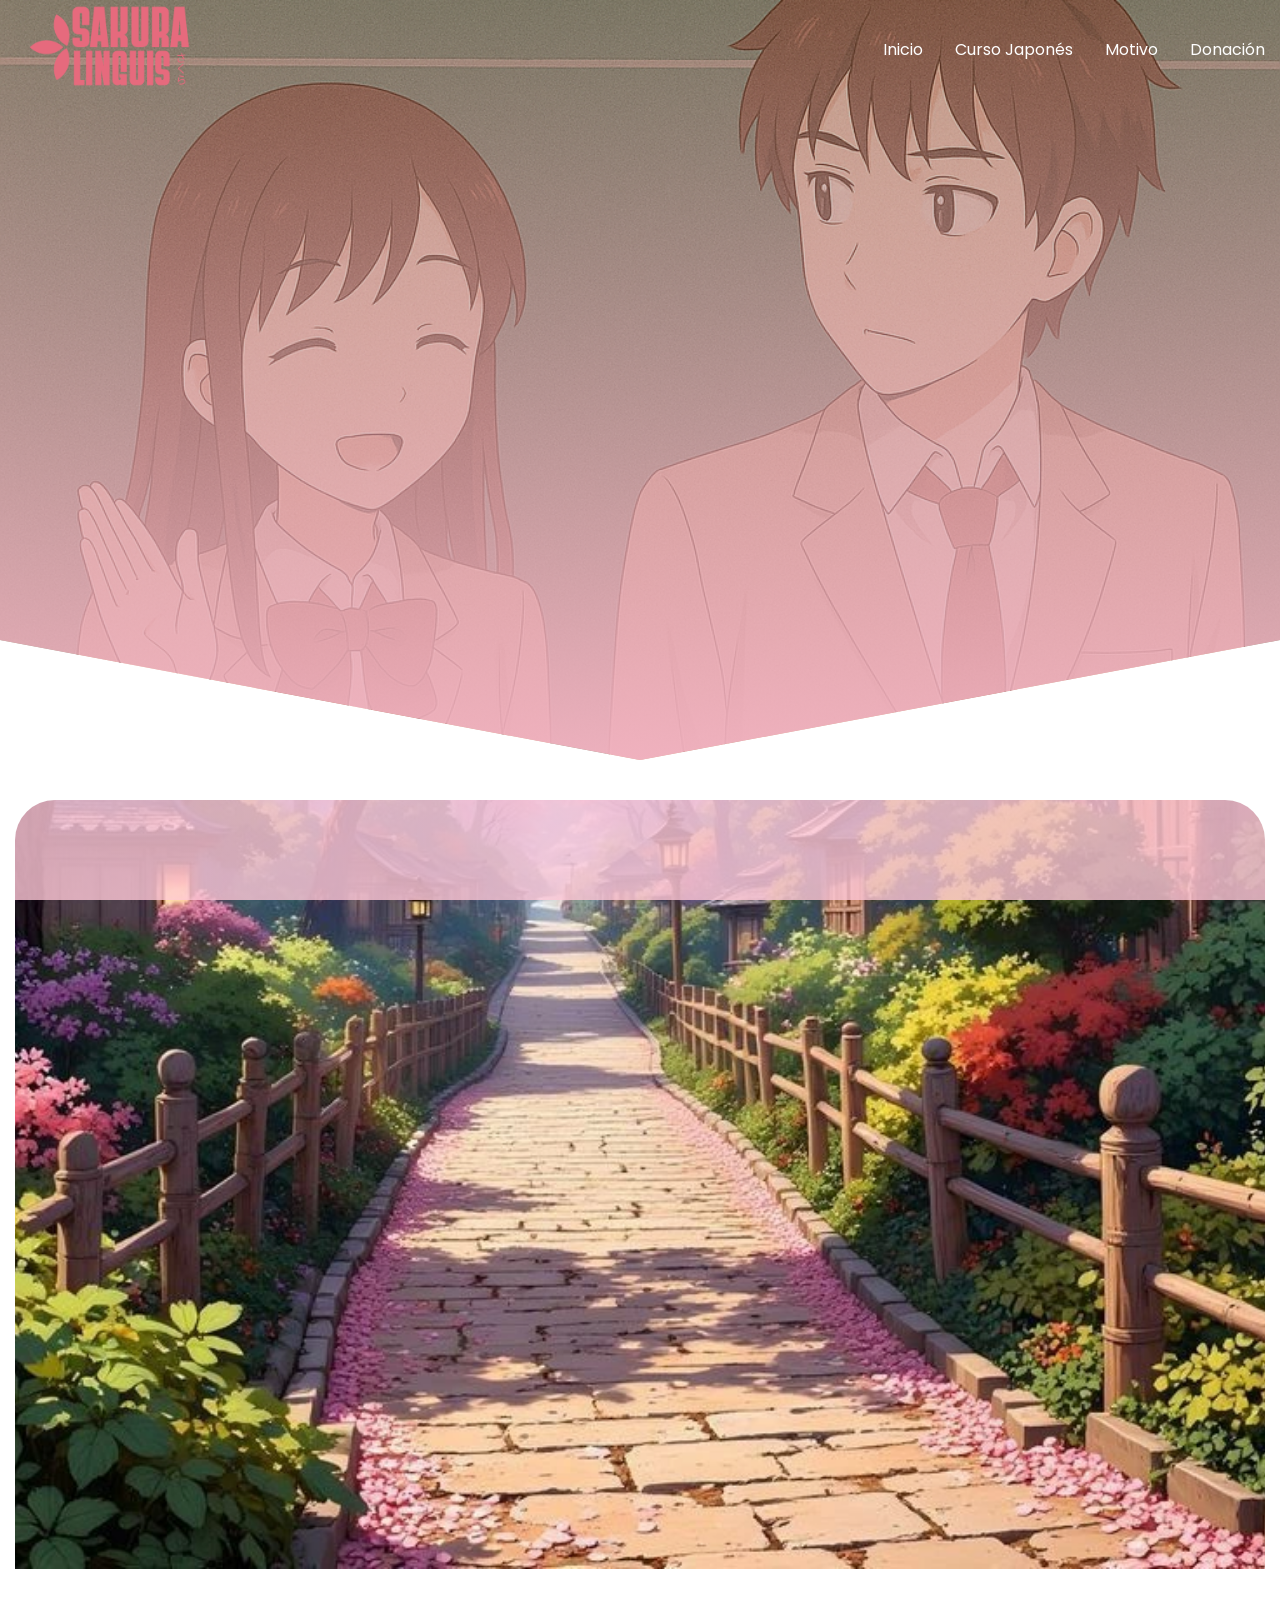
<file: Curso3.html>
<!DOCTYPE html>
<html lang="es">

<head>
  <meta charset="UTF-8">
  <meta http-equiv="X-UA-Compatible" content="IE=edge">
  <meta name="viewport" content="width=device-width, initial-scale=1.0">
  <title>SAKURA LINGUIS</title>
  <link rel="shortcut icon" href="./images/favicon.png" type="image/x-icon">
  <link rel="stylesheet" href="./css/normalize.css">
  <link rel="stylesheet" href="./css/estilos.css">

  <meta name="theme-color" content="#e77e8c">

  <meta name="title" content="Curso de Japonés Básico" />
  <meta name="description"
    content="Aprende japonés básico desde cero con nuestro curso online fácil y efectivo.  ¡Empieza hoy mismo!" />


  <!-- Meta Tags Generated with https://metatags.io -->
  <link rel="preload" as="image" href="./images/GRAMA.png" fetchpriority="high">
</head>

<body>

  <header class="gramat">
    <nav class="nav container">
      <div class="left">
        <img src="./images/nombrePG.png" alt="Logo de mi tienda" width="200" height="200" fetchpriority="high" decoding="async">
      </div>

      <ul class="nav__link">

        <li class="nav__items">
          <a href="index.html" class="nav__links">Inicio</a>
        </li>

        <li class="nav__items">
          <a href="curso-japones.html" class="nav__links">Curso Japonés</a>
        </li>

        <li class="nav__items">
          <a href="Motivo.html" class="nav__links">Motivo</a>

        </li>

        <li class="nav__items">
          <a href="Donacion.html" class="nav__links">Donación</a>
        </li>

        <img src="./images/close.svg" class="nav__close" alt="" loading="lazy" decoding="async">
      </ul>

      <div class="nav__menu">
        <img src="./images/menu.svg" class="nav__img" loading="lazy" decoding="async">
      </div>
    </nav>

    <section class="hero__container container">
      <h1 class="hero__title">¡Desglosando la gramática básica del japonés!</h1>
      <p class="hero__paragraph">¡Excelente! En esta sección, empezaremos a entender cómo se construyen las oraciones en
        japonés. Nos enfocaremos en la gramática básica para que puedas empezar a formar tus propias frases. </p>
      <p class="hero__paragraph">Al igual que en las secciones anteriores, te presentaremos explicaciones claras y
        ejemplos prácticos que te ayudarán a comprender las reglas. Lo más importante aquí es prestar atención a la
        estructura y practicar cómo aplicar estas reglas al formar tus propias oraciones. ¡Prepárate para armar tus
        primeras frases en japonés!</p>
    </section>
  </header>


  <main>
    <section class="container about FONDO3">
      <h2 class="subtitle"> ¡Un consejo importante para tu aprendizaje!</h2>
      <p class="about__paragraph">No temas cometer errores, ¡son parte del proceso!La práctica lleva a la perfección, no
        la perfección a la práctica. ¡Ánimo y disfruta el viaje!</p>

      <!-- BLOQUE 1 -->
      <div class="about__main">

        <article class="about__icons">

        </article>

        <article class="about__icons">
          <img src="./images/estructura de oracion.webp" class="about__custom-image" loading="lazy" decoding="async" width="300"
            height="420" alt="Imagen de presentación">
        </article>

        <article class="about__icons">

        </article>
      </div>

      <!-- BLOQUE 2 (invertido) -->
      <div class="about__main">
        <article class="about__icons">
          <img src="./images/P BASICAS.webp" class="about__custom-image" loading="lazy" decoding="async" width="300" height="420"
            alt="Imagen 2">
        </article>

        <article class="about__icons">
          <img src="./images/rightarrow.svg" class="about__icon" loading="lazy" decoding="async" width="80" height="80" alt="Flecha">
        </article>

        <article class="about__icons">
          <img src="./images/abajo.svg" class="about__icon" loading="lazy" decoding="async" width="80" height="80" alt="Flecha">
        </article>
      </div>

      <!-- BLOQUE 3  -->
      <div class="about__main">
        <article class="about__icons">
          <audio controls preload="none">
            <source src="./audio/wa.mp3" type="audio/mpeg">
          </audio>
        </article>
        <article class="about__icons">
          <img src="./images/wa2.webp" class="about__custom-image" loading="lazy" decoding="async" width="300" height="420"
            alt="Imagen 3">
        </article>
        <article class="about__icons">
          <img src="./images/wa1.webp" class="about__custom-image" loading="lazy" decoding="async" width="300" height="420"
            alt="Imagen 3">
        </article>
      </div>

      <!-- BLOQUE 4 -->
      <div class="about__main">
        <article class="about__icons">
          <img src="./images/ga1.webp" class="about__custom-image" loading="lazy" decoding="async" width="300" height="420"
            alt="Imagen 4">
        </article>
        <article class="about__icons">
          <img src="./images/ga2.webp" class="about__custom-image" loading="lazy" decoding="async" width="300" height="420"
            alt="Imagen 4">
        </article>
        <article class="about__icons">
          <audio controls preload="none">
            <source src="./audio/Ga.mp3" type="audio/mpeg">
          </audio>
        </article>
      </div>

      <!-- BLOQUE 5 -->
      <div class="about__main">
        <article class="about__icons">
          <audio controls preload="none">
            <source src="./audio/o.mp3" type="audio/mpeg">
          </audio>
        </article>
        <article class="about__icons">
          <img src="./images/o2.webp" class="about__custom-image" loading="lazy" decoding="async" width="300" height="420"
            alt="Imagen 3">
        </article>
        <article class="about__icons">
          <img src="./images/o1.webp" class="about__custom-image" loading="lazy" decoding="async" width="300" height="420"
            alt="Imagen 3">
        </article>
      </div>

      <!-- BLOQUE 6 -->
      <div class="about__main">
        <article class="about__icons">
          <img src="./images/ni1.webp" class="about__custom-image" loading="lazy" decoding="async" width="300" height="420"
            alt="Imagen 4">
        </article>
        <article class="about__icons">
          <img src="./images/ni2.webp" class="about__custom-image" loading="lazy" decoding="async" width="300" height="420"
            alt="Imagen 4">
        </article>
        <article class="about__icons">
          <audio controls preload="none">
            <source src="./audio/ni.mp3" type="audio/mpeg">
          </audio>
        </article>
      </div>

      <!-- BLOQUE 7 -->
      <div class="about__main">
        <article class="about__icons">
          <audio controls preload="none">
            <source src="./audio/de.mp3" type="audio/mpeg">
          </audio>
        </article>
        <article class="about__icons">
          <img src="./images/de2.webp" class="about__custom-image" loading="lazy" decoding="async" width="300" height="420"
            alt="Imagen 5">
        </article>
        <article class="about__icons">
          <img src="./images/de1.webp" class="about__custom-image" loading="lazy" decoding="async" width="300" height="420"
            alt="Imagen 5">
        </article>
      </div>

      <!-- BLOQUE 8 -->
      <div class="about__main">
        <article class="about__icons">
          <img src="./images/no1.webp" class="about__custom-image" loading="lazy" decoding="async" width="300" height="420"
            alt="Imagen 6">
        </article>
        <article class="about__icons">
          <img src="./images/no2.webp" class="about__custom-image" loading="lazy" decoding="async" width="300" height="420"
            alt="Imagen 6">
        </article>
        <article class="about__icons">
          <audio controls preload="none">
            <source src="./audio/no.mp3" type="audio/mpeg">
          </audio>
        </article>
      </div>

      <!-- BLOQUE 9 -->
      <div class="about__main">
        <article class="about__icons">
          <audio controls preload="none">
            <source src="./audio/to.mp3" type="audio/mpeg">
          </audio>
        </article>
        <article class="about__icons">
          <img src="./images/to2.webp" class="about__custom-image" loading="lazy" decoding="async" width="300" height="420"
            alt="Imagen 7">
        </article>
        <article class="about__icons">
          <img src="./images/to1.webp" class="about__custom-image" loading="lazy" decoding="async" width="300" height="420"
            alt="Imagen 7">
        </article>
      </div>

      <!-- BLOQUE 10 -->
      <div class="about__main">
        <article class="about__icons">
          <img src="./images/mo1.webp" class="about__custom-image" loading="lazy" decoding="async" width="300" height="420"
            alt="Imagen 8">
        </article>
        <article class="about__icons">
          <img src="./images/mo2.webp" class="about__custom-image" loading="lazy" decoding="async" width="300" height="420"
            alt="Imagen 8">
        </article>
        <article class="about__icons">
          <audio controls preload="none">
            <source src="./audio/mo.mp3" type="audio/mpeg">
          </audio>
        </article>
      </div>

      <!-- BLOQUE 11 -->
      <div class="about__main">
        <article class="about__icons">
          <img src="./images/abajo.svg" class="about__icon" loading="lazy" decoding="async" width="80" height="80" alt="Flecha">
        </article>
        <article class="about__icons">
          <img src="./images/leftarrow.svg" class="about__icon" loading="lazy" decoding="async" width="80" height="80" alt="Flecha">
        </article>
        <article class="about__icons">
          <img src="./images/verbo basico.webp" class="about__custom-image" loading="lazy" decoding="async" width="300" height="420"
            alt="Imagen 9">
        </article>
      </div>

      <!-- BLOQUE 12 -->
      <div class="about__main">
        <article class="about__icons">
          <img src="./images/comer.webp" class="about__custom-image" loading="lazy" decoding="async" width="300" height="420"
            alt="Imagen 13">
        </article>
        <article class="about__icons">
          <img src="./images/rightarrow.svg" class="about__icon" loading="lazy" decoding="async" width="80" height="80" alt="Flecha">
        </article>
        <article class="about__icons">
          <audio controls preload="none">
            <source src="./audio/taberu.mp3" type="audio/mpeg">
          </audio>
        </article>
      </div>

      <!-- BLOQUE 13 -->
      <div class="about__main">
        <article class="about__icons">
          <audio controls preload="none">
            <source src="./audio/nomu.mp3" type="audio/mpeg">
          </audio>
        </article>
        <article class="about__icons">
          <img src="./images/leftarrow.svg" class="about__icon" loading="lazy" decoding="async" width="80" height="80" alt="Flecha">
        </article>
        <article class="about__icons">
          <img src="./images/beber.webp" class="about__custom-image" loading="lazy" decoding="async" width="300" height="420"
            alt="Imagen 12">
        </article>
      </div>

      <!-- BLOQUE 14 -->
      <div class="about__main">
        <article class="about__icons">
          <img src="./images/ir.webp" class="about__custom-image" loading="lazy" decoding="async" width="300" height="420"
            alt="Imagen 13">
        </article>
        <article class="about__icons">
          <img src="./images/rightarrow.svg" class="about__icon" loading="lazy" decoding="async" width="80" height="80" alt="Flecha">
        </article>
        <article class="about__icons">
          <audio controls preload="none">
            <source src="./audio/iku.mp3" type="audio/mpeg">
          </audio>
        </article>
      </div>

      <!-- BLOQUE 15 -->
      <div class="about__main">
        <article class="about__icons">
          <audio controls preload="none">
            <source src="./audio/kuru.mp3" type="audio/mpeg">
          </audio>
        </article>
        <article class="about__icons">
          <img src="./images/leftarrow.svg" class="about__icon" loading="lazy" decoding="async" width="80" height="80" alt="Flecha">
        </article>
        <article class="about__icons">
          <img src="./images/venir.webp" class="about__custom-image" loading="lazy" decoding="async" width="300" height="420"
            alt="Imagen 14">
        </article>
      </div>

      <!-- BLOQUE 16 -->
      <div class="about__main">
        <article class="about__icons">
          <img src="./images/hacer.webp" class="about__custom-image" loading="lazy" decoding="async" width="300" height="420"
            alt="Imagen 13">
        </article>
        <article class="about__icons">
          <img src="./images/rightarrow.svg" class="about__icon" loading="lazy" decoding="async" width="80" height="80" alt="Flecha">
        </article>
        <article class="about__icons">
          <audio controls preload="none">
            <source src="./audio/suru.mp3" type="audio/mpeg">
          </audio>
        </article>
      </div>

      <!-- BLOQUE 17 -->
      <div class="about__main">
        <article class="about__icons">
          <audio controls preload="none">
            <source src="./audio/miru.mp3" type="audio/mpeg">
          </audio>
        </article>
        <article class="about__icons">
          <img src="./images/leftarrow.svg" class="about__icon" loading="lazy" decoding="async" width="80" height="80" alt="Flecha">
        </article>
        <article class="about__icons">
          <img src="./images/ver.webp" class="about__custom-image" loading="lazy" decoding="async" width="300" height="420"
            alt="Imagen 16">
        </article>
      </div>

      <!-- BLOQUE 18 -->
      <div class="about__main">
        <article class="about__icons">
          <img src="./images/decir.webp" class="about__custom-image" loading="lazy" decoding="async" width="300" height="420"
            alt="Imagen 15">
        </article>
        <article class="about__icons">
          <img src="./images/rightarrow.svg" class="about__icon" loading="lazy" decoding="async" width="80" height="80" alt="Flecha">
        </article>
        <article class="about__icons">
          <audio controls preload="none">
            <source src="./audio/iu.mp3" type="audio/mpeg">
          </audio>
        </article>
      </div>
      <!-- BLOQUE 19 -->
      <div class="about__main">
        <article class="about__icons">
          <audio controls preload="none">
            <source src="./audio/hanasu.mp3" type="audio/mpeg">
          </audio>
        </article>
        <article class="about__icons">
          <img src="./images/leftarrow.svg" class="about__icon" loading="lazy" decoding="async" width="80" height="80" alt="Flecha">
        </article>
        <article class="about__icons">
          <img src="./images/hablar.webp" class="about__custom-image" loading="lazy" decoding="async" width="300" height="420"
            alt="Imagen 16">
        </article>
      </div>

      <!-- BLOQUE 20 -->
      <div class="about__main">
        <article class="about__icons">
          <img src="./images/escribir.webp" class="about__custom-image" loading="lazy" decoding="async" width="300" height="420"
            alt="Imagen 13">
        </article>
        <article class="about__icons">
          <img src="./images/rightarrow.svg" class="about__icon" loading="lazy" decoding="async" width="80" height="80" alt="Flecha">
        </article>
        <article class="about__icons">
          <audio controls preload="none">
            <source src="./audio/kaku.mp3" type="audio/mpeg">
          </audio>
        </article>
      </div>

      <!-- BLOQUE 21 -->
      <div class="about__main">
        <article class="about__icons">
          <audio controls preload="none">
            <source src="./audio/yomu.mp3" type="audio/mpeg">
          </audio>
        </article>
        <article class="about__icons">
          <img src="./images/leftarrow.svg" class="about__icon" loading="lazy" decoding="async" width="80" height="80" alt="Flecha">
        </article>
        <article class="about__icons">
          <img src="./images/leer.webp" class="about__custom-image" loading="lazy" decoding="async" width="300" height="420"
            alt="Imagen 16">
        </article>
      </div>

      <!-- BLOQUE 22 -->
      <div class="about__main">
        <article class="about__icons">
          <img src="./images/despertarse.webp" class="about__custom-image" loading="lazy" decoding="async" width="300" height="420"
            alt="Imagen 13">
        </article>
        <article class="about__icons">
          <img src="./images/rightarrow.svg" class="about__icon" loading="lazy" decoding="async" width="80" height="80" alt="Flecha">
        </article>
        <article class="about__icons">
          <audio controls preload="none">
            <source src="./audio/okiru.mp3" type="audio/mpeg">
          </audio>
        </article>
      </div>

      <!-- BLOQUE 23 -->
      <div class="about__main">
        <article class="about__icons">
          <audio controls preload="none">
            <source src="./audio/neru.mp3" type="audio/mpeg">
          </audio>
        </article>
        <article class="about__icons">
          <img src="./images/leftarrow.svg" class="about__icon" loading="lazy" decoding="async" width="80" height="80" alt="Flecha">
        </article>
        <article class="about__icons">
          <img src="./images/dormirr.webp" class="about__custom-image" loading="lazy" decoding="async" width="300" height="420"
            alt="Imagen 16">
        </article>
      </div>

      <!-- BLOQUE 24 -->
      <div class="about__main">
        <article class="about__icons">
          <img src="./images/adjetivos básicos i.webp" class="about__custom-image" loading="lazy" decoding="async" width="300"
            height="420" alt="Imagen 13">
        </article>
        <article class="about__icons">
          <img src="./images/rightarrow.svg" class="about__icon" loading="lazy" decoding="async" width="80" height="80" alt="Flecha">
        </article>
        <article class="about__icons">
          <img src="./images/abajo.svg" class="about__icon" loading="lazy" decoding="async" width="80" height="80" alt="Flecha">
        </article>
      </div>

      <!-- BLOQUE 25 -->
      <div class="about__main">
        <article class="about__icons">
          <audio controls preload="none">
            <source src="./audio/takai.mp3" type="audio/mpeg">
          </audio>
        </article>
        <article class="about__icons">
          <img src="./images/leftarrow.svg" class="about__icon" loading="lazy" decoding="async" width="80" height="80" alt="Flecha">
        </article>
        <article class="about__icons">
          <img src="./images/caro.webp" class="about__custom-image" loading="lazy" decoding="async" width="300" height="420"
            alt="Imagen 18">
        </article>
      </div>

      <!-- BLOQUE 26 -->
      <div class="about__main">
        <article class="about__icons">
          <img src="./images/barato.webp" class="about__custom-image" loading="lazy" decoding="async" width="300" height="420"
            alt="Imagen 19">
        </article>
        <article class="about__icons">
          <img src="./images/rightarrow.svg" class="about__icon" loading="lazy" decoding="async" width="80" height="80" alt="Flecha">
        </article>
        <article class="about__icons">
          <audio controls preload="none">
            <source src="./audio/yasui.mp3" type="audio/mpeg">
          </audio>
        </article>
      </div>

      <!-- BLOQUE 27 -->
      <div class="about__main">
        <article class="about__icons">
          <audio controls preload="none">
            <source src="./audio/ooki.mp3" type="audio/mpeg">
          </audio>
        </article>
        <article class="about__icons">
          <img src="./images/leftarrow.svg" class="about__icon" loading="lazy" decoding="async" width="80" height="80" alt="Flecha">
        </article>
        <article class="about__icons">
          <img src="./images/grande.webp" class="about__custom-image" loading="lazy" decoding="async" width="300" height="420"
            alt="Imagen 20">
        </article>
      </div>

      <!-- BLOQUE 28 -->
      <div class="about__main">
        <article class="about__icons">
          <img src="./images/pequeño.webp" class="about__custom-image" loading="lazy" decoding="async" width="300" height="420"
            alt="Imagen 21">
        </article>
        <article class="about__icons">
          <img src="./images/rightarrow.svg" class="about__icon" loading="lazy" decoding="async" width="80" height="80" alt="Flecha">
        </article>
        <article class="about__icons">
          <audio controls preload="none">
            <source src="./audio/chiisai.mp3" type="audio/mpeg">
          </audio>
        </article>
      </div>

      <!-- BLOQUE 29 -->
      <div class="about__main">
        <article class="about__icons">
          <audio controls preload="none">
            <source src="./audio/atrashii.mp3" type="audio/mpeg">
          </audio>
        </article>
        <article class="about__icons">
          <img src="./images/leftarrow.svg" class="about__icon" loading="lazy" decoding="async" width="80" height="80" alt="Flecha">
        </article>
        <article class="about__icons">
          <img src="./images/nuevo.webp" class="about__custom-image" loading="lazy" decoding="async" width="300" height="420"
            alt="Imagen 22">
        </article>
      </div>

      <!-- BLOQUE 30 -->
      <div class="about__main">
        <article class="about__icons">
          <img src="./images/viejo.webp" class="about__custom-image" loading="lazy" decoding="async" width="300" height="420"
            alt="Imagen 23">
        </article>
        <article class="about__icons">
          <img src="./images/rightarrow.svg" class="about__icon" loading="lazy" decoding="async" width="80" height="80" alt="Flecha">
        </article>
        <article class="about__icons">
          <audio controls preload="none">
            <source src="./audio/furui.mp3" type="audio/mpeg">
          </audio>
        </article>
      </div>

      <!-- BLOQUE 31 -->
      <div class="about__main">
        <article class="about__icons">
          <audio controls preload="none">
            <source src="./audio/oishii.mp3" type="audio/mpeg">
          </audio>
        </article>
        <article class="about__icons">
          <img src="./images/leftarrow.svg" class="about__icon" loading="lazy" decoding="async" width="80" height="80" alt="Flecha">
        </article>
        <article class="about__icons">
          <img src="./images/delicioso.webp" class="about__custom-image" loading="lazy" decoding="async" width="300" height="420"
            alt="Imagen 24">
        </article>
      </div>

      <!-- BLOQUE 32 -->
      <div class="about__main">
        <article class="about__icons">
          <img src="./images/Divertido.webp" class="about__custom-image" loading="lazy" decoding="async" width="300" height="420"
            alt="Imagen 25">
        </article>
        <article class="about__icons">
          <img src="./images/rightarrow.svg" class="about__icon" loading="lazy" decoding="async" width="80" height="80" alt="Flecha">
        </article>
        <article class="about__icons">
          <audio controls preload="none">
            <source src="./audio/tonoshii.mp3" type="audio/mpeg">
          </audio>
        </article>
      </div>

      <!-- BLOQUE 33 -->
      <div class="about__main">
        <article class="about__icons">
          <img src="./images/abajo.svg" class="about__icon" loading="lazy" decoding="async" width="80" height="80" alt="Flecha">
        </article>
        <article class="about__icons">
          <img src="./images/leftarrow.svg" class="about__icon" loading="lazy" decoding="async" width="80" height="80" alt="Flecha">
        </article>
        <article class="about__icons">
          <img src="./images/adjetivos basicos na.webp " class="about__custom-image" loading="lazy" decoding="async" width="300"
            height="420" alt="Imagen 9">
        </article>
      </div>

      <!-- BLOQUE 34 -->
      <div class="about__main">
        <article class="about__icons">
          <img src="./images/silencioso.webp" class="about__custom-image" loading="lazy" decoding="async" width="300" height="420"
            alt="Imagen 21">
        </article>
        <article class="about__icons">
          <img src="./images/rightarrow.svg" class="about__icon" loading="lazy" decoding="async" width="80" height="80" alt="Flecha">
        </article>
        <article class="about__icons">
          <audio controls preload="none">
            <source src="./audio/shizuka na.mp3" type="audio/mpeg">
          </audio>
        </article>
      </div>

      <!-- BLOQUE 35 -->
      <div class="about__main">
        <article class="about__icons">
          <audio controls preload="none">
            <source src="./audio/kirei na.mp3" type="audio/mpeg">
          </audio>
        </article>
        <article class="about__icons">
          <img src="./images/leftarrow.svg" class="about__icon" loading="lazy" decoding="async" width="80" height="80" alt="Flecha">
        </article>
        <article class="about__icons">
          <img src="./images/bonito.webp" class="about__custom-image" loading="lazy" decoding="async" width="300" height="420"
            alt="Imagen 22">
        </article>
      </div>

      <!-- BLOQUE 36 -->
      <div class="about__main">
        <article class="about__icons">
          <img src="./images/famoso.webp" class="about__custom-image" loading="lazy" decoding="async" width="300" height="420"
            alt="Imagen 23">
        </article>
        <article class="about__icons">
          <img src="./images/rightarrow.svg" class="about__icon" loading="lazy" decoding="async" width="80" height="80" alt="Flecha">
        </article>
        <article class="about__icons">
          <audio controls preload="none">
            <source src="./audio/yuumei na.mp3" type="audio/mpeg">
          </audio>
        </article>
      </div>

      <!-- BLOQUE 37 -->
      <div class="about__main">
        <article class="about__icons">
          <audio controls preload="none">
            <source src="./audio/genki na.mp3" type="audio/mpeg">
          </audio>
        </article>
        <article class="about__icons">
          <img src="./images/leftarrow.svg" class="about__icon" loading="lazy" decoding="async" width="80" height="80" alt="Flecha">
        </article>
        <article class="about__icons">
          <img src="./images/saludable.webp" class="about__custom-image" loading="lazy" decoding="async" width="300" height="420"
            alt="Imagen 24">
        </article>
      </div>

      <!-- BLOQUE 38 -->
      <div class="about__main">
        <article class="about__icons">
          <img src="./images/formas de desu.webp" class="about__custom-image" loading="lazy" decoding="async" width="300" height="420"
            alt="Imagen 13">
        </article>
        <article class="about__icons">
          <img src="./images/rightarrow.svg" class="about__icon" loading="lazy" decoding="async" width="80" height="80" alt="Flecha">
        </article>
        <article class="about__icons">
          <img src="./images/abajo.svg" class="about__icon" loading="lazy" decoding="async" width="80" height="80" alt="Flecha">
        </article>
      </div>

      <!-- BLOQUE 39 -->
      <div class="about__main">
        <article class="about__icons">
          <audio controls preload="none">
            <source src="./audio/kore wa pan desu.mp3" type="audio/mpeg">
          </audio>
        </article>
        <article class="about__icons">
          <img src="./images/leftarrow.svg" class="about__icon" loading="lazy" decoding="async" width="80" height="80" alt="Flecha">
        </article>
        <article class="about__icons">
          <img src="./images/esto es un boligrafo.webp" class="about__custom-image" loading="lazy" decoding="async" width="300"
            height="420" alt="Imagen 18">
        </article>
      </div>

      <!-- BLOQUE 40 -->
      <div class="about__main">
        <article class="about__icons">
          <img src="./images/esto no es un boligrafo.webp" class="about__custom-image" loading="lazy" decoding="async" width="300"
            height="420" alt="Imagen 19">
        </article>
        <article class="about__icons">
          <img src="./images/rightarrow.svg" class="about__icon" loading="lazy" decoding="async" width="80" height="80" alt="Flecha">
        </article>
        <article class="about__icons">
          <audio controls preload="none">
            <source src="./audio/rimisen.mp3" type="audio/mpeg">
          </audio>
        </article>
      </div>

      <!-- BLOQUE 41 -->
      <div class="about__main">
        <article class="about__icons">
          <audio controls preload="none">
            <source src="./audio/kore wa pan desu ka.mp3" type="audio/mpeg">
          </audio>
        </article>
        <article class="about__icons">
          <img src="./images/leftarrow.svg" class="about__icon" loading="lazy" decoding="async" width="80" height="80" alt="Flecha">
        </article>
        <article class="about__icons">
          <img src="./images/boligrafo.webp" class="about__custom-image" loading="lazy" decoding="async" width="300" height="420"
            alt="Imagen 20">
        </article>
      </div>

      <!-- BLOQUE 42 -->
      <div class="about__main">
        <article class="about__icons">
          <img src="./images/rightarrow.svg" class="about__icon" loading="lazy" decoding="async" width="80" height="80" alt="Flecha">
        </article>
        <article class="about__icons">
          <img src="./images/numeros.webp" class="about__custom-image" loading="lazy" decoding="async" width="300" height="420"
            alt="Imagen 20">
        </article>
        <article class="about__icons">
          <img src="./images/leftarrow.svg" class="about__icon" loading="lazy" decoding="async" width="80" height="80" alt="Flecha">
        </article>
      </div>

      <!-- BLOQUE 43 -->
      <div class="about__main">
        <article class="about__icons">
          <img src="./images/abajo.svg" class="about__icon" loading="lazy" decoding="async" width="80" height="80" alt="Flecha">
        </article>
        <article class="about__icons">
          <img src="./images/abajo.svg" class="about__icon" loading="lazy" decoding="async" width="80" height="80" alt="Flecha">
        </article>
        <article class="about__icons">
          <img src="./images/abajo.svg" class="about__icon" loading="lazy" decoding="async" width="80" height="80" alt="Flecha">
        </article>
      </div>

      <!-- BLOQUE 44 -->
      <div class="about__main">
        <article class="about__icons">
          <img src="./images/1.webp" class="about__custom-image" loading="lazy" decoding="async" width="300" height="420"
            alt="Imagen 20">
        </article>

        <article class="about__icons">
          <img src="./images/2.webp" class="about__custom-image" loading="lazy" decoding="async" width="300" height="420"
            alt="Imagen 20">
        </article>

        <article class="about__icons">
          <img src="./images/3.webp" class="about__custom-image" loading="lazy" decoding="async" width="300" height="420"
            alt="Imagen 20">
        </article>
      </div>

      <!-- BLOQUE 45-->
      <div class="about__main">
        <article class="about__icons">
          <audio controls preload="none">
            <source src="./audio/ichi.mp3" type="audio/mpeg">
          </audio>
        </article>
        <article class="about__icons">
          <audio controls preload="none">
            <source src="./audio/ni.mp3" type="audio/mpeg">
          </audio>
        </article>
        <article class="about__icons">
          <audio controls preload="none">
            <source src="./audio/san.mp3" type="audio/mpeg">
          </audio>
        </article>
      </div>

      <!-- BLOQUE 46 -->
      <div class="about__main">
        <article class="about__icons">
          <img src="./images/4.webp" class="about__custom-image" loading="lazy" decoding="async" width="300" height="420"
            alt="Imagen 20">
        </article>

        <article class="about__icons">
          <img src="./images/5.webp" class="about__custom-image" loading="lazy" decoding="async" width="300" height="420"
            alt="Imagen 20">
        </article>

        <article class="about__icons">
          <img src="./images/6.webp" class="about__custom-image" loading="lazy" decoding="async" width="300" height="420"
            alt="Imagen 20">
        </article>
      </div>

      <!-- BLOQUE 47-->
      <div class="about__main">
        <article class="about__icons">
          <audio controls preload="none">
            <source src="./audio/shi.mp3" type="audio/mpeg">
          </audio>
        </article>
        <article class="about__icons">
          <audio controls preload="none">
            <source src="./audio/go.mp3" type="audio/mpeg">
          </audio>
        </article>
        <article class="about__icons">
          <audio controls preload="none">
            <source src="./audio/roku.mp3" type="audio/mpeg">
          </audio>
        </article>
      </div>

      <!-- BLOQUE 49-->
      <div class="about__main">
        <article class="about__icons">
          <img src="./images/7.webp" class="about__custom-image" loading="lazy" decoding="async" width="300" height="420"
            alt="Imagen 20">
        </article>

        <article class="about__icons">
          <img src="./images/hachi.webp" class="about__custom-image" loading="lazy" decoding="async" width="300" height="420"
            alt="Imagen 20">
        </article>

        <article class="about__icons">
          <img src="./images/9.webp" class="about__custom-image" loading="lazy" decoding="async" width="300" height="420"
            alt="Imagen 20">
        </article>
      </div>

      <!-- BLOQUE 50-->
      <div class="about__main">
        <article class="about__icons">
          <audio controls preload="none">
            <source src="./audio/sichi.mp3" type="audio/mpeg">
          </audio>
        </article>
        <article class="about__icons">
          <audio controls preload="none">
            <source src="./audio/hachi.mp3" type="audio/mpeg">
          </audio>
        </article>
        <article class="about__icons">
          <audio controls preload="none">
            <source src="./audio/kyuu.mp3" type="audio/mpeg">
          </audio>
        </article>
      </div>

      <!-- BLOQUE 51-->
      <div class="about__main">
        <article class="about__icons">
        </article>

        <article class="about__icons">
          <img src="./images/10.webp" class="about__custom-image" loading="lazy" decoding="async" width="300" height="420"
            alt="Imagen 20">
        </article>

        <article class="about__icons">
        </article>
      </div>

      <!-- BLOQUE 52-->
      <div class="about__main">
        <article class="about__icons">

          </audio>
        </article>
        <article class="about__icons">
          <audio controls preload="none">
            <source src="./audio/juu.mp3" type="audio/mpeg">
          </audio>
        </article>
        <article class="about__icons">


          </audio>
        </article>
      </div>

    </section>
  </main>

  <div class="navigation-buttons">
    <a href="index.html" class="nav-button">Inicio</a>

    <button onclick="window.scrollTo({ top: 0, behavior: 'smooth' })" class="nav-button">
      Reiniciar
    </button>
  </div>

  <footer class="footer">
    <section class="footer__container container">
      <nav class="nav nav--footer">
        <h2 class="footer__title">SAKURA LINGUIS</h2>

        <ul class="nav__link nav__link--footer">
          <li class="nav__items">
            <a href="index.html" class="nav__links">Inicio</a>
          </li>

          <li class="nav__items">
            <a href="curso-japones.html" class="nav__links">Curso Japonés</a>
          </li>

          <li class="nav__items">
            <a href="Motivo.html" class="nav__links">Motivo</a>
          </li>

          <li class="nav__items">
            <a href="Donacion.html" class="nav__links">Donación</a>
          </li>
        </ul>
      </nav>

      <form class="footer__form" action="https://formspree.io/f/xovwonja" method="POST">
        <h2 class="footer__newsletter">Suscríbete</h2>
        <div class="footer__inputs">
          <input type="email" placeholder="Email" class="footer__input" name="email">
          <input type="submit" value="Registrate" class="footer__submit">
        </div>
      </form>
    </section>

    <section class="footer__copy container">

      <h3 class="footer__copyright">Derechos reservados &copy; SAKURA LINGUIS</h3>
    </section>

  </footer>




  <script src="./js/menu.js"></script>
</body>

</html>
</file>
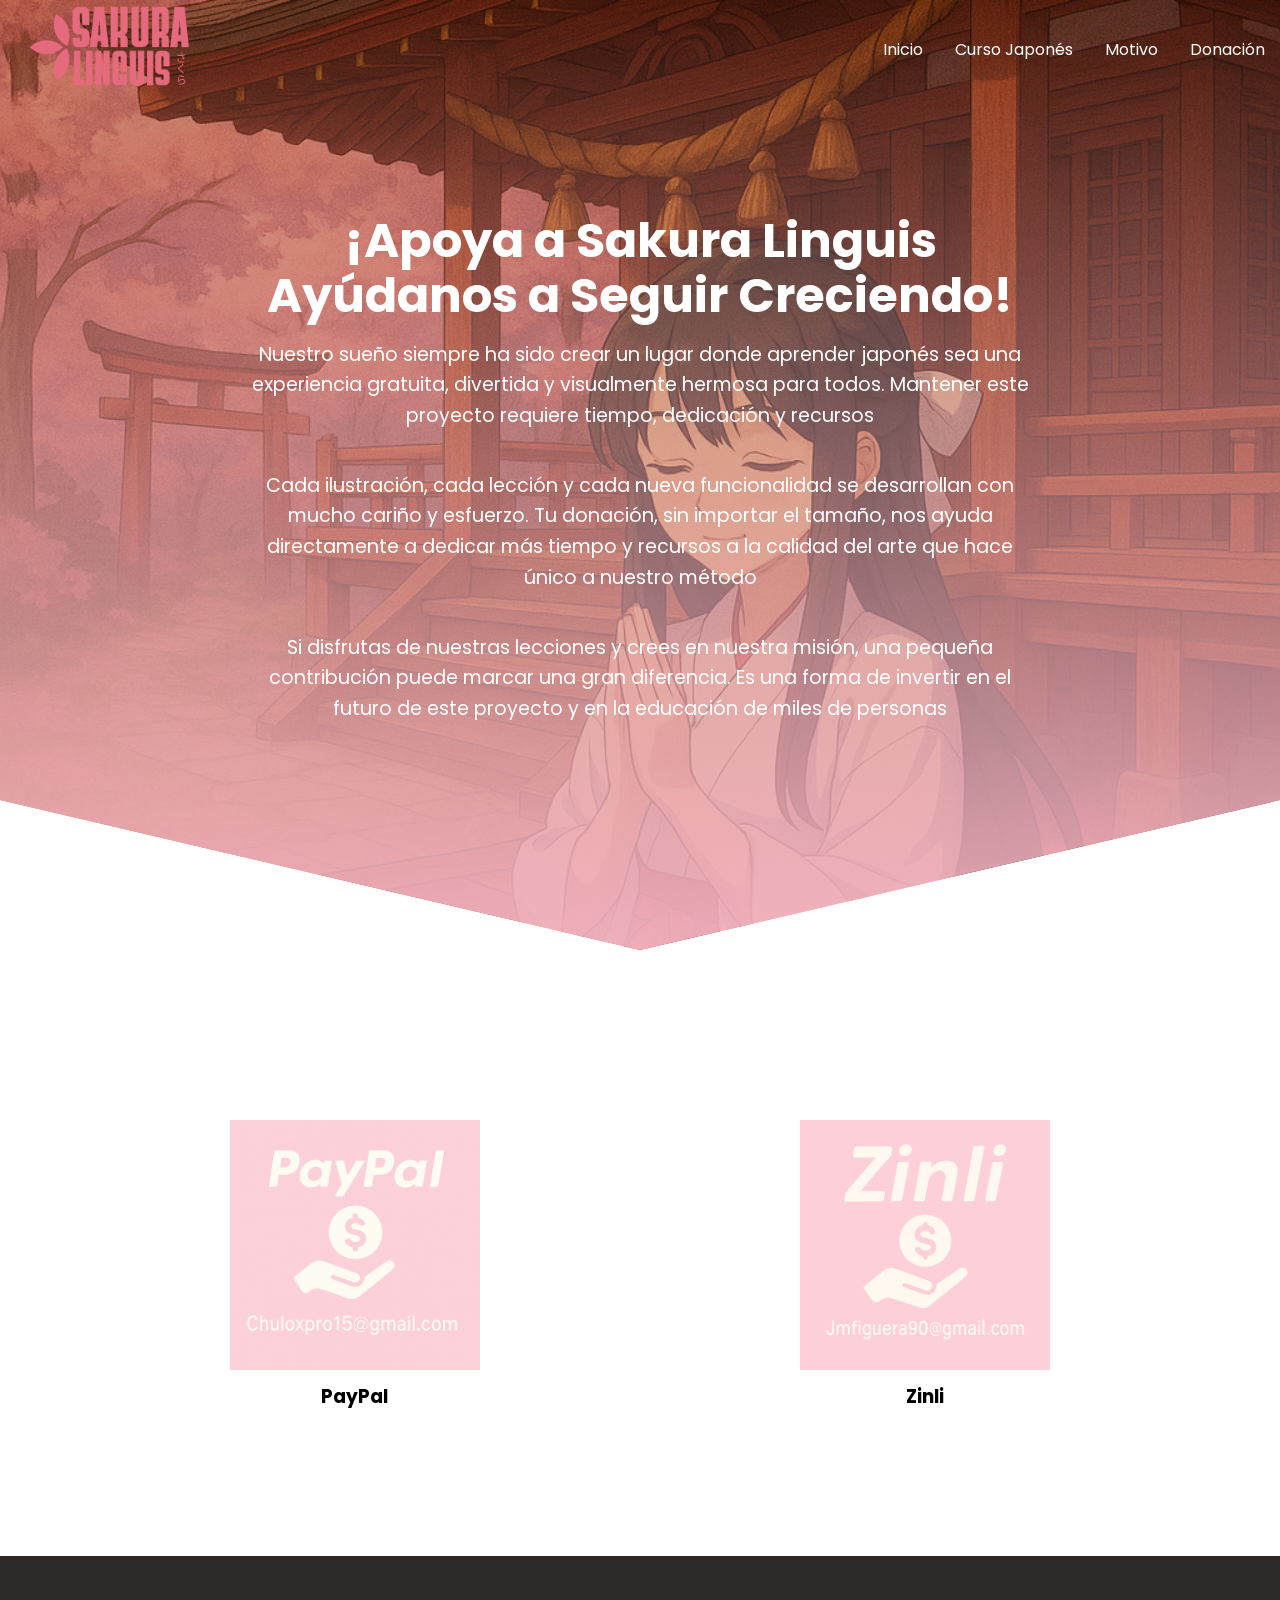
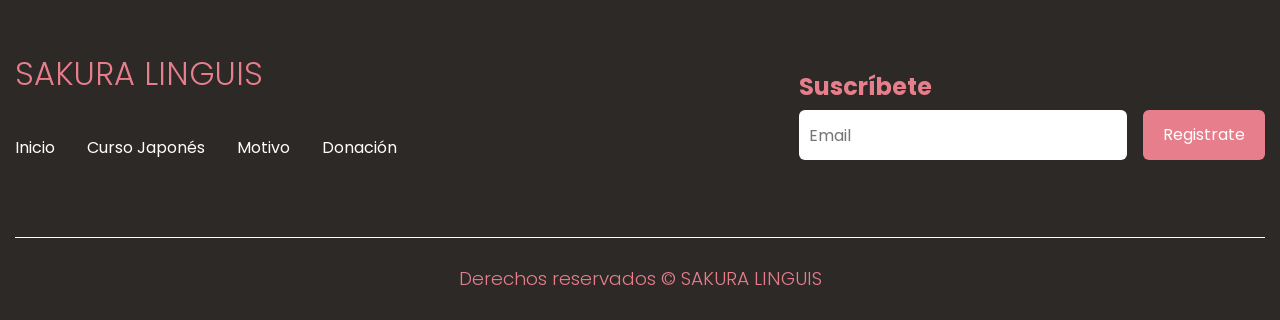
<file: Donacion.html>
<!DOCTYPE html>
<html lang="es">

<head>
    <meta charset="UTF-8">
    <meta http-equiv="X-UA-Compatible" content="IE=edge">
    <meta name="viewport" content="width=device-width, initial-scale=1.0">
    <title>SAKURA LINGUIS</title>
    <link rel="shortcut icon" href="./images/favicon.png" type="image/x-icon">
    <link rel="stylesheet" href="./css/normalize.css">
    <link rel="stylesheet" href="./css/estilos.css">

    <meta name="theme-color" content="#e77e8c">

    <meta name="title" content="Curso de Japonés Básico" />
    <meta name="description"
        content="Aprende japonés básico desde cero con nuestro curso online fácil y efectivo.  ¡Empieza hoy mismo!" />


    <!-- Meta Tags Generated with https://metatags.io -->
    <link rel="preload" as="image" href="./images/portidony.png" fetchpriority="high">
</head>

<body>

    <header class="donity">
        <nav class="nav container">
            <div class="left">
                <img src="./images/nombrePG.png" alt="Logo de mi tienda" width="200" height="200" fetchpriority="high" decoding="async">
            </div>

            <ul class="nav__link">

                <li class="nav__items">
                    <a href="index.html" class="nav__links">Inicio</a>

                </li>

                <li class="nav__items">
                    <a href="curso-japones.html" class="nav__links">Curso Japonés</a>
                </li>

                <li class="nav__items">
                    <a href="Motivo.html" class="nav__links">Motivo</a>

                </li>

                <li class="nav__items">
                    <a href="Donacion.html" class="nav__links">Donación</a>
                </li>

                <img src="./images/close.svg" class="nav__close" alt="" loading="lazy" decoding="async">
            </ul>

            <div class="nav__menu">
                <img src="./images/menu.svg" class="nav__img" loading="lazy" decoding="async">
            </div>
        </nav>

        <section class="donity__container container">
            <h1 class="donity__title">¡Apoya a Sakura Linguis Ayúdanos a Seguir Creciendo!</h1>
            <p class="donity__paragraph"> Nuestro sueño siempre ha sido crear un lugar donde aprender japonés sea una
                experiencia gratuita, divertida y visualmente hermosa para todos. Mantener este proyecto requiere
                tiempo, dedicación y recursos</p>
            <p class="donity__paragraph">Cada ilustración, cada lección y cada nueva funcionalidad se desarrollan con
                mucho cariño y esfuerzo. Tu donación, sin importar el tamaño, nos ayuda directamente a dedicar más
                tiempo y recursos a la calidad del arte que hace único a nuestro método</p>
            <p class="donity__paragraph">Si disfrutas de nuestras lecciones y crees en nuestra misión, una pequeña
                contribución puede marcar una gran diferencia. Es una forma de invertir en el futuro de este proyecto y
                en la educación de miles de personas</p>
            <p class="donity__paragraph"></p>
        </section>
    </header>

    <main>
        <section class="container abouty">

            <div class="abouty__main">
                <article class="abouty__icons">
                    <img src="./images/paypall.png" class="abouty__icon" loading="lazy" decoding="async" width="250" height="250">
                    <h3 class="about__title">PayPal</h3>
                    <p class="about__paragraph">Arigatou</p>
                </article>

                <article class="abouty__icons">
                    <img src="./images/zinliy.png" class="abouty__icon" loading="lazy" decoding="async" width="250" height="250">
                    <h3 class="about__title">Zinli</h3>
                    <p class="about__paragraph">Sankyu</p>
                </article>

                </article>
            </div>
        </section>


    </main>

    <footer class="footer">
        <section class="footer__container container">
            <nav class="nav nav--footer">
                <h2 class="footer__title">SAKURA LINGUIS</h2>

                <ul class="nav__link nav__link--footer">
                    <li class="nav__items">
                        <a href="index.html" class="nav__links">Inicio</a>
                    </li>

                    <li class="nav__items">
                        <a href="curso-japones.html" class="nav__links">Curso Japonés</a>
                    </li>

                    <li class="nav__items">
                        <a href="Motivo.html" class="nav__links">Motivo</a>
                    </li>

                    <li class="nav__items">
                        <a href="Donacion.html" class="nav__links">Donación</a>
                    </li>
                </ul>
            </nav>

            <form class="footer__form" action="https://formspree.io/f/xovwonja" method="POST">
                <h2 class="footer__newsletter">Suscríbete</h2>
                <div class="footer__inputs">
                    <input type="email" placeholder="Email" class="footer__input" name="email">
                    <input type="submit" value="Registrate" class="footer__submit">
                </div>
            </form>
        </section>

        <section class="footer__copy container">

            <h3 class="footer__copyright">Derechos reservados &copy; SAKURA LINGUIS</h3>
        </section>

    </footer>




    <script src="./js/menu.js"></script>
</body>

</html>
</file>
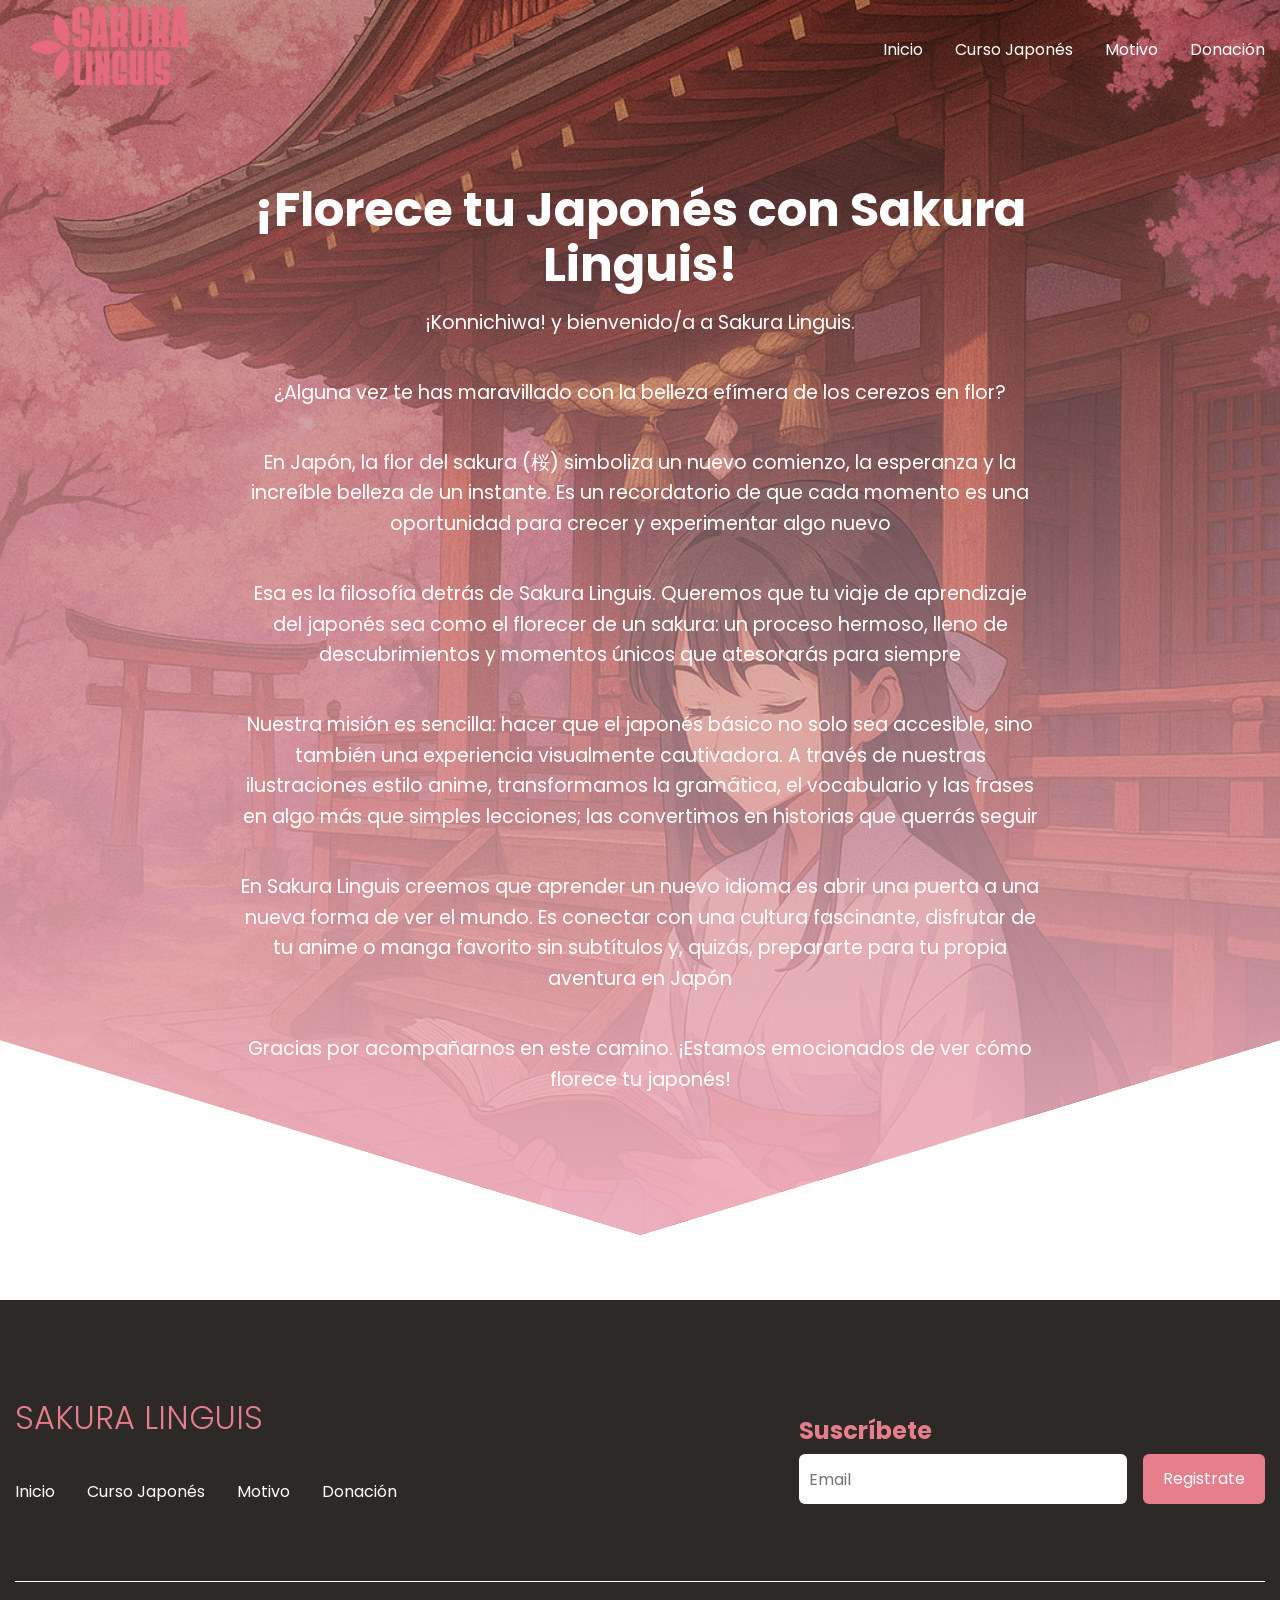
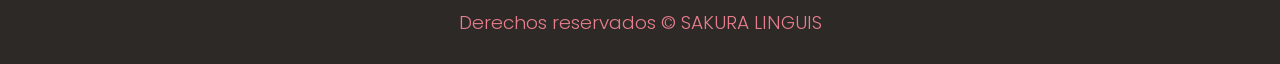
<file: Motivo.html>
<!DOCTYPE html>
<html lang="es">

<head>
    <meta charset="UTF-8">
    <meta http-equiv="X-UA-Compatible" content="IE=edge">
    <meta name="viewport" content="width=device-width, initial-scale=1.0">
    <title>SAKURA LINGUIS</title>
    <link rel="shortcut icon" href="./images/favicon.png" type="image/x-icon">
    <link rel="stylesheet" href="./css/normalize.css">
    <link rel="stylesheet" href="./css/estilos.css">

    <meta name="theme-color" content="#e77e8c">

    <meta name="title" content="Curso de Japonés Básico" />
    <meta name="description"
        content="Aprende japonés básico desde cero con nuestro curso online fácil y efectivo.  ¡Empieza hoy mismo!" />


    <!-- Meta Tags Generated with https://metatags.io -->
    <link rel="preload" as="image" href="./images/motivofn.png" fetchpriority="high">
</head>

<body>

    <header class="villain">
        <nav class="nav container">
            <div class="left">
                <img src="./images/nombrePG.png" alt="Logo de mi tienda" width="200" height="200" fetchpriority="high" decoding="async">
            </div>

            <ul class="nav__link">

                <li class="nav__items">
                    <a href="index.html" class="nav__links">Inicio</a>
                </li>

                <li class="nav__items">
                    <a href="curso-japones.html" class="nav__links">Curso Japonés</a>
                </li>

                <li class="nav__items">
                    <a href="Motivo.html" class="nav__links">Motivo</a>
                </li>

                <li class="nav__items">
                    <a href="Donacion.html" class="nav__links">Donación</a>
                </li>

                <img src="./images/close.svg" class="nav__close" alt="" loading="lazy" decoding="async">
            </ul>

            <div class="nav__menu">
                <img src="./images/menu.svg" class="nav__img" loading="lazy" decoding="async">
            </div>
        </nav>

        <section class="villain__container container">
            <h1 class="villain__title">¡Florece tu Japonés con Sakura Linguis!</h1>
            <p class="villain__paragraph">¡Konnichiwa! y bienvenido/a a Sakura Linguis.</p>
            <p class="villain__paragraph">¿Alguna vez te has maravillado con la belleza efímera de los cerezos en flor?
            </p>
            <p class="villain__paragraph">En Japón, la flor del sakura (桜) simboliza un nuevo comienzo, la esperanza y
                la increíble belleza de un instante. Es un recordatorio de que cada momento es una oportunidad para
                crecer y experimentar algo nuevo</p>
            <p class="villain__paragraph">Esa es la filosofía detrás de Sakura Linguis. Queremos que tu viaje de
                aprendizaje del japonés sea como el florecer de un sakura: un proceso hermoso, lleno de descubrimientos
                y momentos únicos que atesorarás para siempre</p>
            <p class="villain__paragraph">Nuestra misión es sencilla: hacer que el japonés básico no solo sea accesible,
                sino también una experiencia visualmente cautivadora. A través de nuestras ilustraciones estilo anime,
                transformamos la gramática, el vocabulario y las frases en algo más que simples lecciones; las
                convertimos en historias que querrás seguir</p>
            <p class="villain__paragraph">En Sakura Linguis creemos que aprender un nuevo idioma es abrir una puerta a
                una nueva forma de ver el mundo. Es conectar con una cultura fascinante, disfrutar de tu anime o manga
                favorito sin subtítulos y, quizás, prepararte para tu propia aventura en Japón</p>
            <p class="villain__paragraph">Gracias por acompañarnos en este camino. ¡Estamos emocionados de ver cómo
                florece tu japonés!</p>

        </section>

    </header>


    </main>

    <footer class="footer">
        <section class="footer__container container">
            <nav class="nav nav--footer">
                <h2 class="footer__title">SAKURA LINGUIS</h2>

                <ul class="nav__link nav__link--footer">
                    <li class="nav__items">
                        <a href="index.html" class="nav__links">Inicio</a>
                    </li>

                    <li class="nav__items">
                        <a href="curso-japones.html" class="nav__links">Curso Japonés</a>
                    </li>

                    <li class="nav__items">
                        <a href="Motivo.html" class="nav__links">Motivo</a>
                    </li>

                    <li class="nav__items">
                        <a href="Donacion.html" class="nav__links">Donación</a>
                    </li>
                </ul>
            </nav>

            <form class="footer__form" action="https://formspree.io/f/xovwonja" method="POST">
                <h2 class="footer__newsletter">Suscríbete</h2>
                <div class="footer__inputs">
                    <input type="email" placeholder="Email" class="footer__input" name="email">
                    <input type="submit" value="Registrate" class="footer__submit">
                </div>
            </form>
        </section>

        <section class="footer__copy container">

            <h3 class="footer__copyright">Derechos reservados &copy; SAKURA LINGUIS</h3>
        </section>

    </footer>




    <script src="./js/menu.js"></script>
</body>

</html>
</file>
<file: css/estilos.css>
@import url('https://fonts.googleapis.com/css2?family=Poppins:wght@300;400;600;700&display=swap');

:root {
    --padding-container: 100px 0;
    --color-title: #e77e8c;
}

body {
    font-family: 'Poppins', sans-serif;
}

.container {
    width: 100%;
    max-width: 1250px;
    margin: 0 auto;
    overflow: hidden;
    padding: var(--padding-container);
    content-visibility: auto;
    contain-intrinsic-size: 1px 500px;
}

.hero {
    width: 100%;
    height: 100vh;
    min-height: 700px;
    max-height: 900px;
    position: relative;
    display: grid;
    grid-template-rows: 100px 1fr;
    color: #fff;
}

.hero::before {
    content: "";
    position: absolute;
    top: 0;
    left: 0;
    width: 100%;
    height: 100%;
    background-image: linear-gradient(180deg, #00000034 0%, #f3b3c2 100%), url('../images/PORTADA.png');
    background-size: cover;
    background-repeat: no-repeat;
    background-position: center;
    clip-path: polygon(0 0, 100% 0, 100% 80%, 50% 95%, 0 80%);
    z-index: -1;
}

/* Nav */

.nav {
    --padding-container: 0;
    height: 100%;
    display: flex;
    align-items: center;
}

.nav__title {
    font-weight: 300;
}

.nav__link {
    margin-left: auto;
    padding: 0;
    display: grid;
    grid-auto-flow: column;
    grid-auto-columns: max-content;
    gap: 2em;
}

.nav__items {
    list-style: none;
}

.nav__links {
    color: #fff;
    text-decoration: none;
}


.nav__menu {
    margin-left: auto;
    cursor: pointer;
    display: none;
}

.nav__img {
    display: block;
    width: 30px;
}


.nav__close {
    display: var(--show, none);
}


/* Hero container */

.hero__container {
    max-width: 800px;
    --padding-container: 0;
    display: grid;
    grid-auto-rows: max-content;
    align-content: center;
    gap: 1em;
    padding-bottom: 100px;
    text-align: center;
}

.hero__title {
    font-size: 3rem;
}

.hero__paragraph {
    margin-bottom: 20px;
}

.cta {
    display: inline-block;
    background-color: #f18e9b;
    justify-self: center;
    color: #fff;
    text-decoration: none;
    padding: 13px 30px;
    border-radius: 32px;
}

/* About index */


.abouut {
    text-align: center;
}

.subbtitle {
    color: var(--color-title);
    font-size: 2rem;
    margin-bottom: 25px;
}


.abouut__paragraph {
    line-height: 1.7;
}

.abouut__main {
    padding-top: 80px;
    display: grid;
    width: 90%;
    margin: 0 auto;
    gap: 1em;
    overflow: hidden;
    grid-template-columns: repeat(auto-fit, minmax(260px, auto));
}


.abouut__icons {
    display: grid;
    gap: 1em;
    justify-items: center;
    width: 260px;
    overflow: hidden;
    margin: 0 auto;
}

.abouut__icon {
    width: 40px;
}


/* About curso 1 2 3  */

.about {
    text-align: center;
}

.subtitle {
    color: #fff;
    font-size: 2rem;
    margin-bottom: 25px;
}


.about__paragraph {
    line-height: 1.7;
    color: #fff;
    font-size: 1.2rem;
}

.about__main {
    padding-top: 80px;
    display: grid;
    grid-template-columns: 1fr auto 1fr;
    /* Izquierda - Centro - Derecha */
    align-items: center;
    width: 90%;
    width: 90%;
    margin: 0 auto;
    content-visibility: auto;
    contain-intrinsic-size: 1px 400px;
}

.about__icons {
    display: flex;
    justify-content: center;
    align-items: center;
}

.about__icon {
    width: 80px;
    height: auto;
}

.about__custom-image {
    width: 300px;
    height: auto;
    border-radius: 8px;
    box-shadow: 0 0 10px #91001b;
}

audio {
    width: 180px;
}

/*FONDO DE CURSO 1*/
.container.about.fondo-sombreado {
    border-radius: 40px;
    overflow: hidden;
    padding: 60px 20px;
    background-image: linear-gradient(rgba(255, 200, 215, 0.8), rgba(255, 200, 215, 0.8)),
        url('../images/descarga.webp');
    background-size: cover;
    background-position: center;
    background-repeat: no-repeat;
    background-attachment: fixed;
}

/*FONDO DE CURSO 2*/
.container.about.FONDO2 {
    border-radius: 40px;
    overflow: hidden;
    padding: 60px 20px;
    background-image: linear-gradient(rgba(255, 200, 215, 0.8), rgba(255, 200, 215, 0.8)),
        url('../images/anh-dao.webp');
    background-size: cover;
    background-position: center;
    background-repeat: no-repeat;
    background-attachment: fixed;
}

/*FONDO DE CURSO 3*/
.container.about.FONDO3 {
    border-radius: 40px;
    overflow: hidden;
    padding: 60px 20px;
    background-image: linear-gradient(rgba(255, 200, 215, 0.8), rgba(255, 200, 215, 0.8)),
        url('../images/descarga3.webp');
    background-size: cover;
    background-position: center;
    background-repeat: no-repeat;
    background-attachment: fixed;
}

/* Knowledge */

.knowledge {
    content: "";
    top: 0;
    left: 0;
    width: 100%;
    height: 100%;
    background-image: linear-gradient(180deg, #00000034 0%, #f3b3c2 100%), url('../images/griper.jpg');
    background-size: cover;
    clip-path: polygon(50% 0, 100% 40%, 100% 100%, 0 100%, 0 40%);
    z-index: -1;
}

.knowledge__container .subtitle {
    color: #fff;
    margin-top: 20px;
}

.knowledge__container {
    color: #fff;
    display: block;
    text-align: center;
    padding: 4em;
    min-height: 300px;
    max-height: 500px;
}

.knowledge__picture {
    max-width: 300px;
}

.knowledge__paragraph {
    line-height: 1.7;
    margin-bottom: 15px;
}

.knowledge__img {
    width: 100%;
    display: block;
}


/* Footer */

.footer {
    background-color: #2c2926;
}

.footer__title {
    font-weight: 300;
    font-size: 2rem;
    margin-bottom: 30px;
}

.footer__title,
.footer__newsletter {
    color: #e77e8c;
}


.footer__container {
    display: flex;
    justify-content: space-between;
    align-items: center;
    border-bottom: 1px solid #fff;
    padding-bottom: 60px;
}

.nav--footer {
    padding-bottom: 20px;
    display: grid;
    gap: 1em;
    grid-auto-flow: row;
    height: 100%;
}

.nav__link--footer {
    display: flex;
    margin: 0;
    margin-right: 20px;
    flex-wrap: wrap;
}

.footer__inputs {
    margin-top: 10px;
    display: flex;
    overflow: hidden;
}

.footer__input {
    background-color: #fff;
    height: 50px;
    display: block;
    padding-left: 10px;
    border-radius: 6px;
    font-size: 1rem;
    outline: none;
    border: none;
    margin-right: 16px;
}

.footer__submit {
    margin-left: auto;
    display: inline-block;
    height: 50px;
    padding: 0 20px;
    background-color: #e77e8c;
    border: none;
    font-size: 1rem;
    color: #fff;
    border-radius: 6px;
    cursor: pointer;
}

.footer__copy {
    --padding-container: 30px 0;
    text-align: center;
    color: #e77e8c;
}

.footer__copyright {
    font-weight: 300;
}

/*villain de MOTIVO*/

.villain {
    width: 100%;
    height: 100vh;
    min-height: 1300px;
    max-height: 1600px;
    position: relative;
    display: grid;
    grid-template-rows: 100px 1fr;
    color: #fff;
}

.villain::before {
    content: "";
    position: absolute;
    top: 0;
    left: 0;
    width: 100%;
    height: 100%;
    background-image: linear-gradient(180deg, #00000034 0%, #f3b3c2 100%), url('../images/motivofn.png');
    background-size: cover;
    background-repeat: no-repeat;
    background-position: 60% center;
    clip-path: polygon(0 0, 100% 0, 100% 80%, 50% 95%, 0 80%);
    z-index: -1;
}

/* Villain container */

.villain__container {
    max-width: 800px;
    --padding-container: 0;
    display: grid;
    grid-auto-rows: max-content;
    align-content: center;
    gap: 1em;
    padding-bottom: 100px;
    text-align: center;
}

.villain__title {
    font-size: 3rem;
}

.villain__paragraph {
    font-size: 1.2rem;
    margin-bottom: 1.2em;
    line-height: 1.6;
}


/*donity de donacion*/

.donity {
    width: 100%;
    height: 100vh;
    min-height: 1000px;
    max-height: 1400px;
    position: relative;
    display: grid;
    grid-template-rows: 100px 1fr;
    color: #fff;
}

.donity::before {
    content: "";
    position: absolute;
    top: 0;
    left: 0;
    width: 100%;
    height: 100%;
    background-image: linear-gradient(180deg, #00000034 0%, #f3b3c2 100%), url('../images/portidony.png');
    background-size: cover;
    background-repeat: no-repeat;
    background-position: 60% center;
    clip-path: polygon(0 0, 100% 0, 100% 80%, 50% 95%, 0 80%);
    z-index: -1;
}

/*donity container*/

.donity__container {
    max-width: 800px;
    --padding-container: 0;
    display: grid;
    grid-auto-rows: max-content;
    align-content: center;
    gap: 1em;
    padding-bottom: 100px;
    text-align: center;
}

.donity__title {
    font-size: 3rem;
}

.donity__paragraph {
    font-size: 1.2rem;
    margin-bottom: 1.2em;
    line-height: 1.6;
}

/*donity about*/

.abouty__main {
    padding-top: 20px;
    display: grid;
    width: 90%;
    margin: 0 auto;
    gap: 1em;
    overflow: hidden;
    grid-template-columns: repeat(auto-fit, minmax(260px, auto));
}

.abouty__icons {
    display: grid;
    gap: 1em;
    justify-items: center;
    width: 260px;
    overflow: hidden;
    margin: 0 auto;
}

.abouty__icon {
    width: 250px;
}



/* Villain container */

.villain__container {
    max-width: 800px;
    --padding-container: 0;
    display: grid;
    grid-auto-rows: max-content;
    align-content: center;
    gap: 1em;
    padding-bottom: 100px;
    text-align: center;
}

.villain__title {
    font-size: 3rem;
}

.villain__paragraph {
    font-size: 1.2rem;
    margin-bottom: 1.2em;
    line-height: 1.6;
}


/*Cursy de container*/

.cursy {
    display: grid;
    grid-template-rows: 100px 1fr;
    color: #fff;
}

.cursy::before {
    content: "";
    position: absolute;
    top: 0;
    left: 0;
    width: 100%;
    height: 100%;
    background-image: linear-gradient(180deg, #00000034 0%, #f3b3c2 100%), url('../images/Porti-C.png');
    background-size: cover;
    background-repeat: no-repeat;
    background-position: 60% center;
    clip-path: polygon(0 0, 100% 0, 100% 80%, 50% 95%, 0 80%);
    z-index: -1;
}


/* Tabla de elementos */

.subtitlel {
    text-align: center;
    color: #fff;
    font-size: 2rem;
    margin-bottom: 25px;
}

.cursy__table {
    display: flex;
    justify-content: center;
    flex-wrap: wrap;
    gap: 40px;
    width: 100%;
    max-width: 1200px;
    margin-top: 40px;
    content-visibility: auto;
    contain-intrinsic-size: 1px 1000px;
}

/* Tarjetas individuales */

.cursy__element {
    background-color: #ffc5c5ee;
    /* fondo claro y semitransparente */
    padding: 20px;
    border-radius: 20px;
    text-align: center;
    width: 280px;
    box-shadow: 0 6px 20px rgba(0, 0, 0, 0.1);
    transition: transform 0.3s ease;
    will-change: transform;
    color: #222;
}

.cursy__element:hover {
    transform: translateY(-10px);
}

/* Imagen de cada tarjeta */

.cursy__element img {
    width: 100%;
    height: auto;
    max-height: 600px;
    object-fit: contain;
    border-radius: 12px;
    margin-bottom: 15px;
}

/* Botón CTA */

.plan__cta {
    display: inline-block;
    margin-top: 10px;
    background-color: #f18e9b;
    color: white;
    padding: 10px 18px;
    border-radius: 8px;
    text-decoration: none;
    font-weight: bold;
    transition: background-color 0.3s ease;
}

.plan__cta:hover {
    background-color: #e26778;
}


/*Curso 1 container */

.salupre {
    width: 100%;
    height: 100vh;
    min-height: 800px;
    max-height: 800px;
    position: relative;
    display: grid;
    grid-template-rows: 100px 1fr;
    color: #fff;

}

.salupre::before {
    content: "";
    position: absolute;
    top: 0;
    left: 0;
    width: 100%;
    height: 100%;
    background-image: linear-gradient(180deg, #00000034 0%, #f3b3c2 100%), url('../images/SSPP.png');
    background-size: cover;
    background-repeat: no-repeat;
    background-position: center;
    clip-path: polygon(0 0, 100% 0, 100% 80%, 50% 95%, 0 80%);
    z-index: -1;


}

/*Curso 2 container */

.express {
    width: 100%;
    height: 100vh;
    min-height: 800px;
    max-height: 800px;
    position: relative;
    display: grid;
    grid-template-rows: 100px 1fr;
    color: #fff;
}

.express::before {
    content: "";
    position: absolute;
    top: 0;
    left: 0;
    width: 100%;
    height: 100%;
    background-image: linear-gradient(180deg, #00000034 0%, #f3b3c2 100%), url('../images/EX.png');
    background-size: cover;
    background-repeat: no-repeat;
    background-position: center;
    clip-path: polygon(0 0, 100% 0, 100% 80%, 50% 95%, 0 80%);
    z-index: -1;


}

/*Curso 3 container */

.gramat {
    width: 100%;
    height: 100vh;
    min-height: 800px;
    max-height: 800px;
    position: relative;
    display: grid;
    grid-template-rows: 100px 1fr;
    color: #fff;
}

.gramat::before {
    content: "";
    position: absolute;
    top: 0;
    left: 0;
    width: 100%;
    height: 100%;
    background-image: linear-gradient(180deg, #00000034 0%, #f3b3c2 100%), url('../images/GRAMA.png');
    background-size: cover;
    background-repeat: no-repeat;
    background-position: center;
    clip-path: polygon(0 0, 100% 0, 100% 80%, 50% 95%, 0 80%);
    z-index: -1;
}

/*boton de Inicio y Reiniciar*/

.navigation-buttons {
    margin: 80px auto 40px auto;
    display: flex;
    justify-content: center;
    gap: 40px;
}

.nav-button {
    background-color: #f28ca3;
    color: white;
    border: none;
    padding: 12px 30px;
    border-radius: 30px;
    font-size: 16px;
    cursor: pointer;
    text-decoration: none;
    /* para el <a> */
    transition: background-color 0.3s ease;
    box-shadow: 0 4px 10px rgba(0, 0, 0, 0.1);
    display: inline-block;
    text-align: center;
}

.nav-button:hover {
    background-color: #e05c7a;
}





































































/* Media queries */

@media (max-width: 800px) {
    .container {
        padding: 40px 20px;
    }

    /* Nav */
    .left img {
        width: 120px;
        height: auto;
    }



    .nav__link {
        position: fixed;
        background-color: #000000f2;
        top: 0;
        left: 0;
        height: 100%;
        width: 100%;
        display: flex;
        flex-direction: column;
        justify-content: center;
        align-items: center;
        z-index: 1000;
        opacity: 0;
        visibility: hidden;
        pointer-events: none;
        transition: opacity .4s, visibility .4s;
        gap: 2rem;
    }

    .nav__link--show {
        opacity: 1;
        visibility: visible;
        pointer-events: auto;
    }

    .nav__close {
        display: block;
        position: absolute;
        top: 20px;
        right: 20px;
        width: 25px;
        cursor: pointer;
    }

    /* Headers */
    .hero,
    .villain,
    .donity,
    .salupre,
    .express,
    .gramat {
        grid-template-rows: 80px 1fr;
        height: auto;
        min-height: 500px;
        max-height: none;
    }

    .cursy {
        grid-template-rows: 80px;
        height: auto;
        min-height: 180px;
        max-height: none;
    }

    .lecciones {
        display: flex;
        flex-direction: column;
        align-items: center;
        min-height: auto;
        padding: 20px 20px 60px;
    }

    .cursy__table {
        flex-direction: column;
        align-items: center;
        margin-bottom: 40px;
    }

    .cursy__element {
        width: 90%;
        max-width: 320px;
    }

    .nav__menu {
        display: block;
        position: relative;
        z-index: 100;
        cursor: pointer;
        padding: 10px;
        margin-right: -10px;
    }

    .nav__img {
        pointer-events: none;
        /* Let the click pass to the padding area */
    }

    .hero__title,
    .villain__title,
    .donity__title {
        font-size: 1.8rem;
        padding: 0 10px;
    }

    .hero__container,
    .villain__container,
    .donity__container {
        padding: 10px 10px 40px;
        align-content: start;
    }

    /* About Sections */
    .abouut__main,
    .abouty__main {
        grid-template-columns: 1fr;
        padding-top: 40px;
        gap: 2.5em;
    }

    .abouut__icons,
    .abouty__icons {
        width: 100%;
        max-width: 300px;
    }

    /* Course Pages - Vocabulary blocks */
    .about__main {
        grid-template-columns: 1fr;
        gap: 1.2em;
        padding-top: 50px;
    }

    .about__icon {
        transform: rotate(90deg);
        width: 40px;
    }

    .about__custom-image {
        width: 90%;
        max-width: 260px;
    }

    /* Background decoration adjustments */
    .hero::before,
    .villain::before,
    .donity::before,
    .cursy::before,
    .salupre::before,
    .express::before,
    .gramat::before {
        clip-path: polygon(0 0, 100% 0, 100% 85%, 50% 95%, 0 85%);
    }

    .knowledge {
        clip-path: none;
        height: auto;
    }

    .knowledge__container {
        padding: 80px 20px;
        max-height: none;
    }

    /* Footer */
    .footer__container {
        flex-direction: column;
        text-align: center;
        gap: 40px;
        padding-bottom: 40px;
    }

    .nav--footer {
        width: 100%;
        justify-items: center;
    }

    .nav__link--footer {
        flex-direction: column;
        gap: 1.2em;
    }

    .footer__form {
        width: 100%;
    }

    .footer__inputs {
        flex-direction: column;
        align-items: center;
        width: 100%;
        gap: 15px;
    }

    .footer__input {
        width: 100%;
        max-width: 400px;
        margin-right: 0;
    }

    .footer__submit {
        width: 100%;
        max-width: 400px;
        margin: 0;
    }
}

@media (max-width: 480px) {
    .container {
        padding: 30px 15px;
    }

    .hero__title,
    .villain__title,
    .donity__title {
        font-size: 1.8rem;
    }

    .subbtitle,
    .subtitle,
    .subtitlel {
        font-size: 1.5rem;
    }

    .about__paragraph,
    .abouut__paragraph,
    .villain__paragraph,
    .donity__paragraph {
        font-size: 1rem;
    }

    .navigation-buttons {
        flex-direction: column;
        gap: 15px;
        margin: 40px auto;
    }

    .nav-button {
        width: 80%;
    }

    audio {
        width: 100%;
        max-width: 240px;
    }
}
</file>
